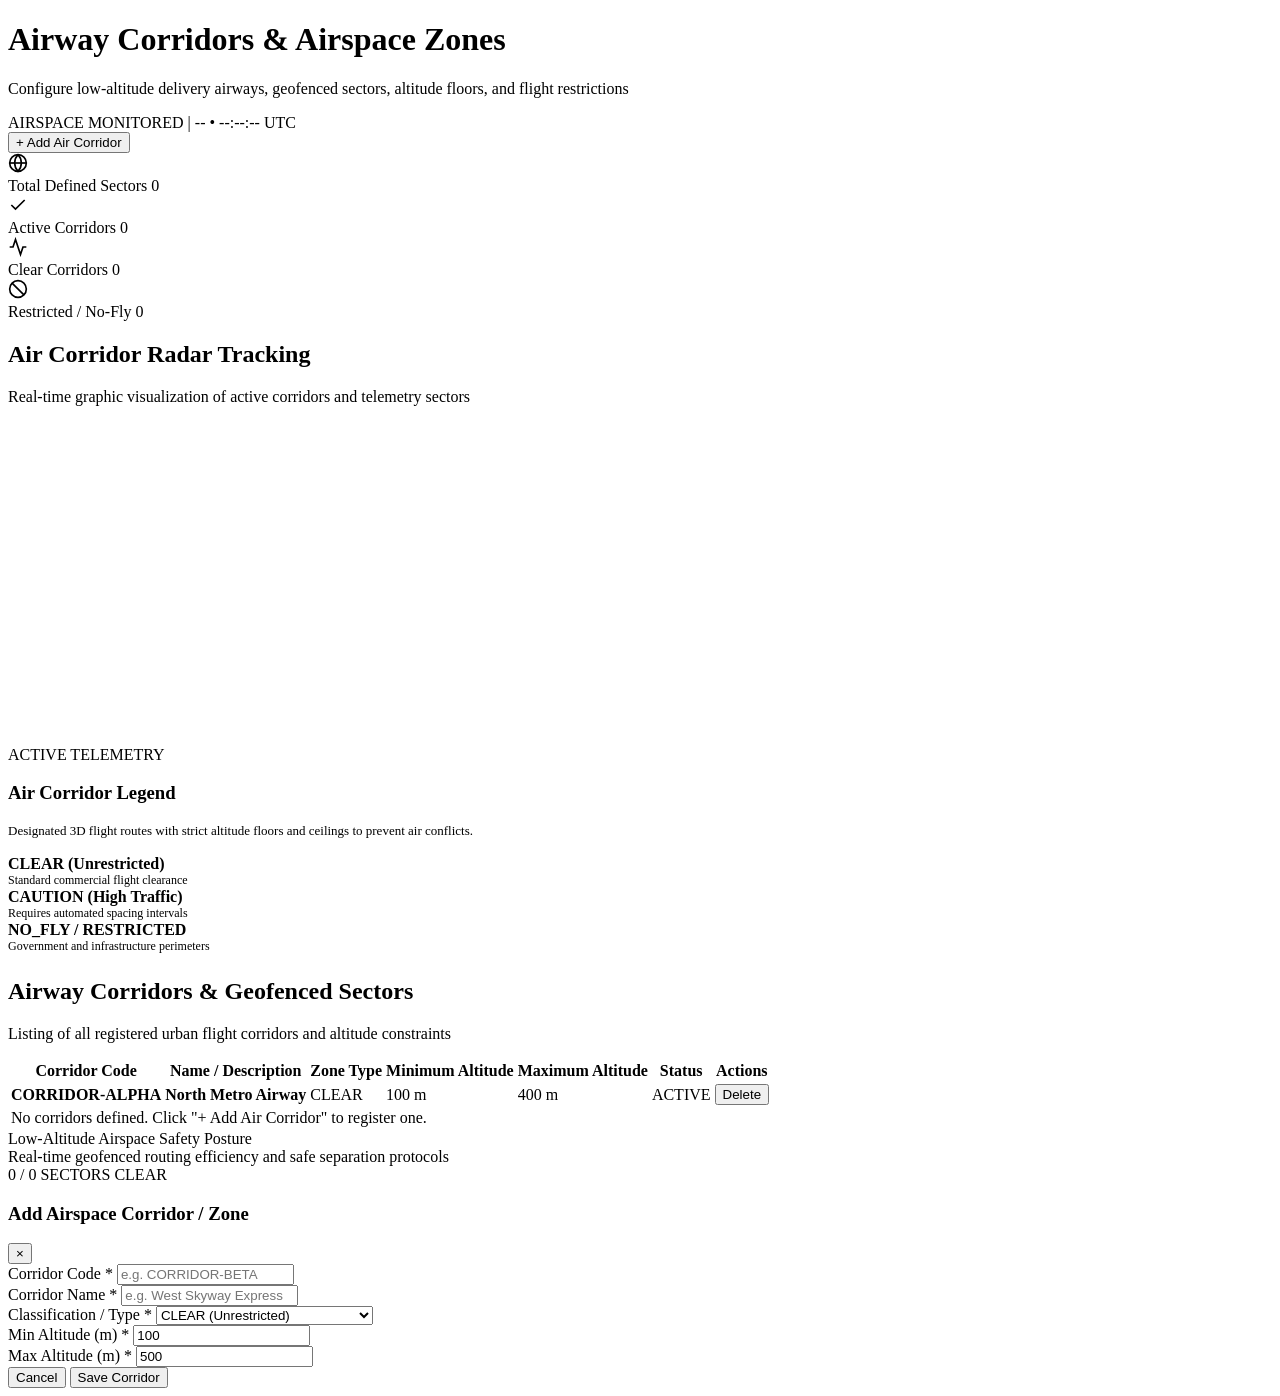
<file: src/main/resources/templates/airspace.html>
<!DOCTYPE html>
<html lang="en" xmlns:th="http://www.thymeleaf.org">
<head th:replace="~{fragments/layout :: head('Airspace Corridors')}"></head>
<body class="app-layout">
    <!-- Fixed Left Sidebar for Navigation -->
    <aside th:replace="~{fragments/layout :: sidebar('airspace')}"></aside>

    <!-- Main Content Area on the Right -->
    <main class="main-content">
        <!-- Top of Main Content Area -->
        <header class="page-topbar">
            <div class="topbar-left">
                <h1 class="page-title">Airway Corridors &amp; Airspace Zones</h1>
                <p class="page-subtitle">Configure low-altitude delivery airways, geofenced sectors, altitude floors, and flight restrictions</p>
            </div>
            <div class="topbar-right">
                <div class="system-context-info">
                    <span class="context-pill"><span class="status-dot"></span> AIRSPACE MONITORED</span>
                    <span class="context-divider">|</span>
                    <span class="context-date" id="live-date">--</span>
                    <span class="context-divider">&bull;</span>
                    <span class="context-clock font-mono" id="live-clock">--:--:-- UTC</span>
                </div>
                <div class="header-actions">
                    <button class="btn btn-primary" onclick="openModal('add-zone-modal')">+ Add Air Corridor</button>
                </div>
            </div>
        </header>

        <!-- Metric Summary Cards -->
        <section class="metrics-row" aria-label="Airspace Metrics">
            <div class="metric-card">
                <div class="metric-icon cyan">
                    <svg width="20" height="20" viewBox="0 0 24 24" fill="none" stroke="currentColor" stroke-width="2"><circle cx="12" cy="12" r="10"/><path d="M12 2a14.5 14.5 0 0 0 0 20 14.5 14.5 0 0 0 0-20"/><path d="M2 12h20"/></svg>
                </div>
                <div class="metric-info">
                    <span class="metric-title">Total Defined Sectors</span>
                    <span class="metric-value font-mono" th:text="${totalZones}">0</span>
                </div>
            </div>

            <div class="metric-card">
                <div class="metric-icon emerald">
                    <svg width="20" height="20" viewBox="0 0 24 24" fill="none" stroke="currentColor" stroke-width="2"><polyline points="20 6 9 17 4 12"/></svg>
                </div>
                <div class="metric-info">
                    <span class="metric-title">Active Corridors</span>
                    <span class="metric-value font-mono" th:text="${activeZonesCount}">0</span>
                </div>
            </div>

            <div class="metric-card">
                <div class="metric-icon blue">
                    <svg width="20" height="20" viewBox="0 0 24 24" fill="none" stroke="currentColor" stroke-width="2"><polyline points="22 12 18 12 15 21 9 3 6 12 2 12"/></svg>
                </div>
                <div class="metric-info">
                    <span class="metric-title">Clear Corridors</span>
                    <span class="metric-value font-mono" th:text="${clearCount}">0</span>
                </div>
            </div>

            <div class="metric-card">
                <div class="metric-icon rose">
                    <svg width="20" height="20" viewBox="0 0 24 24" fill="none" stroke="currentColor" stroke-width="2"><circle cx="12" cy="12" r="10"/><line x1="4.93" y1="4.93" x2="19.07" y2="19.07"/></svg>
                </div>
                <div class="metric-info">
                    <span class="metric-title">Restricted / No-Fly</span>
                    <span class="metric-value font-mono" th:text="${restrictedCount}">0</span>
                </div>
            </div>
        </section>

        <!-- Airspace Split Layout: Radar Visualizer & Legend -->
        <div class="dashboard-grid">
            <section class="panel radar-section">
                <div class="panel-header">
                    <div>
                        <h2>Air Corridor Radar Tracking</h2>
                        <p class="panel-subtitle">Real-time graphic visualization of active corridors and telemetry sectors</p>
                    </div>
                </div>
                <div class="radar-content-grid">
                    <div class="radar-canvas-container">
                        <canvas id="radar-canvas" width="460" height="320" aria-label="Airspace radar canvas"></canvas>
                        <div class="radar-overlay-badge">ACTIVE TELEMETRY</div>
                    </div>
                    <div class="corridors-info-card">
                        <h3>Air Corridor Legend</h3>
                        <p class="text-secondary" style="font-size: 13px; margin-bottom: 16px;">
                            Designated 3D flight routes with strict altitude floors and ceilings to prevent air conflicts.
                        </p>
                        <div class="legend-list">
                            <div class="legend-item">
                                <span class="legend-indicator dot-clear"></span>
                                <div>
                                    <strong>CLEAR (Unrestricted)</strong>
                                    <div class="text-muted" style="font-size: 12px;">Standard commercial flight clearance</div>
                                </div>
                            </div>
                            <div class="legend-item">
                                <span class="legend-indicator dot-caution"></span>
                                <div>
                                    <strong>CAUTION (High Traffic)</strong>
                                    <div class="text-muted" style="font-size: 12px;">Requires automated spacing intervals</div>
                                </div>
                            </div>
                            <div class="legend-item">
                                <span class="legend-indicator dot-danger"></span>
                                <div>
                                    <strong>NO_FLY / RESTRICTED</strong>
                                    <div class="text-muted" style="font-size: 12px;">Government and infrastructure perimeters</div>
                                </div>
                            </div>
                        </div>
                    </div>
                </div>
            </section>
        </div>

        <!-- Air Corridors Table Panel -->
        <section class="panel" style="margin-top: 24px;">
            <div class="panel-header">
                <div>
                    <h2>Airway Corridors &amp; Geofenced Sectors</h2>
                    <p class="panel-subtitle">Listing of all registered urban flight corridors and altitude constraints</p>
                </div>
            </div>
            <div class="table-responsive">
                <table class="data-table">
                    <thead>
                        <tr>
                            <th>Corridor Code</th>
                            <th>Name / Description</th>
                            <th>Zone Type</th>
                            <th class="text-right">Minimum Altitude</th>
                            <th class="text-right">Maximum Altitude</th>
                            <th>Status</th>
                            <th class="text-right">Actions</th>
                        </tr>
                    </thead>
                    <tbody>
                        <tr th:each="zone : ${zones}" th:id="'zone-row-' + ${zone.id}">
                            <td><strong class="code-badge font-mono" th:text="${zone.zoneCode}">CORRIDOR-ALPHA</strong></td>
                            <td><strong th:text="${zone.name}">North Metro Airway</strong></td>
                            <td>
                                <span class="badge" 
                                      th:classappend="${zone.zoneType == 'CLEAR'} ? 'badge-clear' : (${zone.zoneType == 'CAUTION'} ? 'badge-caution' : 'badge-danger')"
                                      th:text="${zone.zoneType}">CLEAR</span>
                            </td>
                            <td class="text-right font-mono text-muted" th:text="${zone.minAltitude} + ' m'">100 m</td>
                            <td class="text-right font-mono text-muted" th:text="${zone.maxAltitude} + ' m'">400 m</td>
                            <td>
                                <span class="badge" 
                                      th:classappend="${zone.isActive} ? 'badge-active' : 'badge-inactive'"
                                      th:text="${zone.isActive ? 'ACTIVE' : 'INACTIVE'}">ACTIVE</span>
                            </td>
                            <td class="text-right">
                                <button class="btn btn-secondary btn-sm" th:onclick="'deleteZone(' + ${zone.id} + ')'" title="Delete corridor">Delete</button>
                            </td>
                        </tr>
                        <tr th:if="${#lists.isEmpty(zones)}">
                            <td colspan="7" class="empty-state">No corridors defined. Click "+ Add Air Corridor" to register one.</td>
                        </tr>
                    </tbody>
                </table>
            </div>

            <!-- Summary Highlight Bar -->
            <div class="summary-highlight-bar">
                <div>
                    <div class="summary-title">Low-Altitude Airspace Safety Posture</div>
                    <div class="summary-subtitle">Real-time geofenced routing efficiency and safe separation protocols</div>
                </div>
                <div class="summary-value font-mono">
                    <span th:text="${clearCount}">0</span> / <span th:text="${totalZones}">0</span> SECTORS CLEAR
                </div>
            </div>
        </section>

        <!-- Footer -->
        <footer th:replace="~{fragments/layout :: footer}"></footer>
    </main>

    <!-- Add Zone Modal -->
    <div class="modal-overlay" id="add-zone-modal">
        <div class="modal-card">
            <div class="modal-header">
                <h3>Add Airspace Corridor / Zone</h3>
                <button class="modal-close" onclick="closeModal('add-zone-modal')">&times;</button>
            </div>
            <form id="add-zone-form" onsubmit="handleAddZone(event)">
                <div class="form-group">
                    <label for="zoneCode">Corridor Code <span class="required">*</span></label>
                    <input type="text" id="zoneCode" required placeholder="e.g. CORRIDOR-BETA" class="form-control">
                </div>
                <div class="form-group">
                    <label for="zoneName">Corridor Name <span class="required">*</span></label>
                    <input type="text" id="zoneName" required placeholder="e.g. West Skyway Express" class="form-control">
                </div>
                <div class="form-group">
                    <label for="zoneType">Classification / Type <span class="required">*</span></label>
                    <select id="zoneType" required class="form-control">
                        <option value="CLEAR">CLEAR (Unrestricted)</option>
                        <option value="CAUTION">CAUTION (High Traffic)</option>
                        <option value="RESTRICTED">RESTRICTED (Permit Required)</option>
                        <option value="NO_FLY">NO_FLY (Prohibited)</option>
                    </select>
                </div>
                <div class="form-row">
                    <div class="form-group">
                        <label for="minAltitude">Min Altitude (m) <span class="required">*</span></label>
                        <input type="number" id="minAltitude" value="100" required class="form-control">
                    </div>
                    <div class="form-group">
                        <label for="maxAltitude">Max Altitude (m) <span class="required">*</span></label>
                        <input type="number" id="maxAltitude" value="500" required class="form-control">
                    </div>
                </div>
                <div class="modal-actions">
                    <button type="button" class="btn btn-secondary" onclick="closeModal('add-zone-modal')">Cancel</button>
                    <button type="submit" class="btn btn-primary">Save Corridor</button>
                </div>
            </form>
        </div>
    </div>

    <!-- Scripts -->
    <div th:replace="~{fragments/layout :: scripts}"></div>
</body>
</html>
</file>
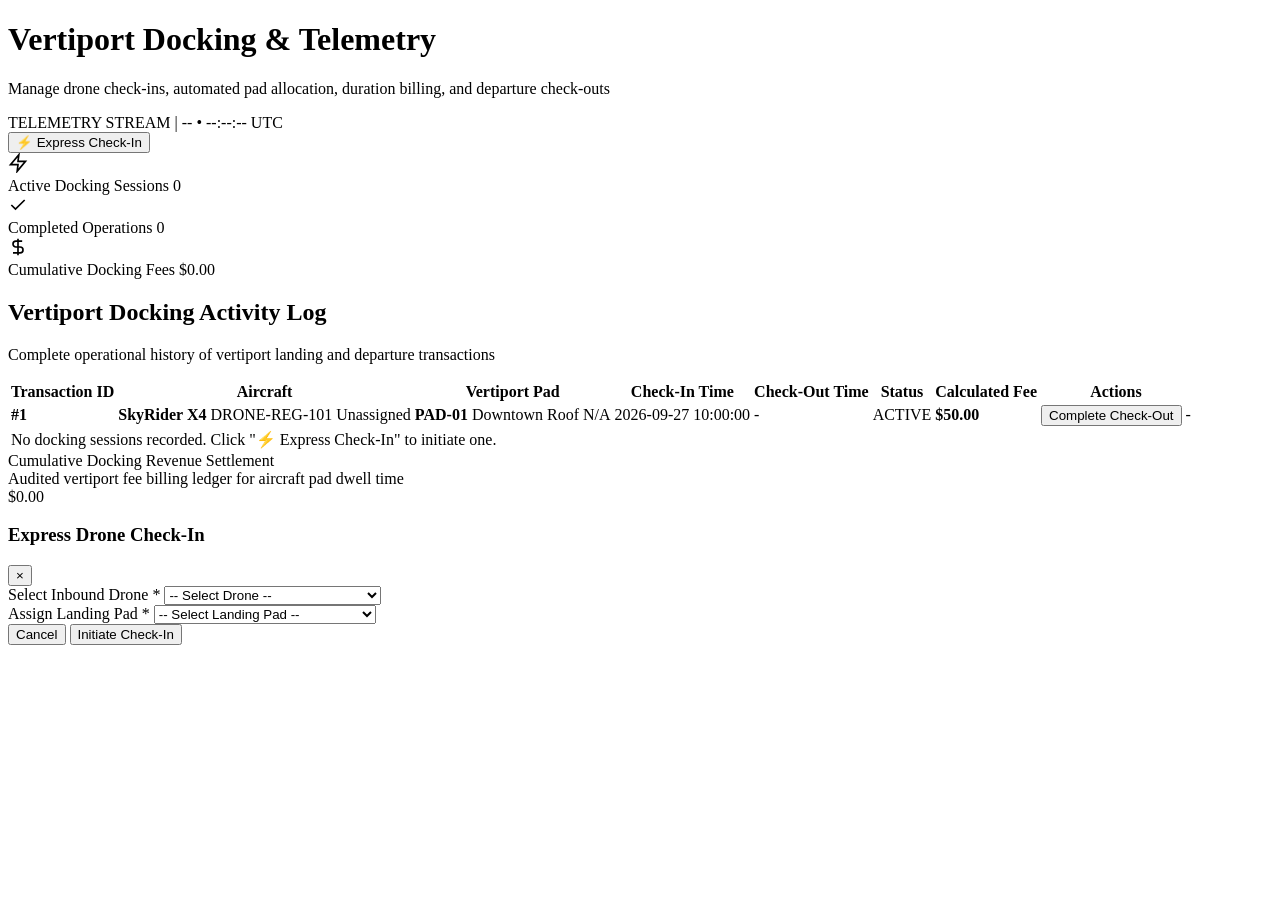
<file: src/main/resources/templates/docking.html>
<!DOCTYPE html>
<html lang="en" xmlns:th="http://www.thymeleaf.org">
<head th:replace="~{fragments/layout :: head('Docking Operations')}"></head>
<body class="app-layout">
    <!-- Fixed Left Sidebar for Navigation -->
    <aside th:replace="~{fragments/layout :: sidebar('docking')}"></aside>

    <!-- Main Content Area on the Right -->
    <main class="main-content">
        <!-- Top of Main Content Area -->
        <header class="page-topbar">
            <div class="topbar-left">
                <h1 class="page-title">Vertiport Docking &amp; Telemetry</h1>
                <p class="page-subtitle">Manage drone check-ins, automated pad allocation, duration billing, and departure check-outs</p>
            </div>
            <div class="topbar-right">
                <div class="system-context-info">
                    <span class="context-pill"><span class="status-dot"></span> TELEMETRY STREAM</span>
                    <span class="context-divider">|</span>
                    <span class="context-date" id="live-date">--</span>
                    <span class="context-divider">&bull;</span>
                    <span class="context-clock font-mono" id="live-clock">--:--:-- UTC</span>
                </div>
                <div class="header-actions">
                    <button class="btn btn-primary" onclick="openModal('checkin-modal')">⚡ Express Check-In</button>
                </div>
            </div>
        </header>

        <!-- Metric Summary Cards -->
        <section class="metrics-row" aria-label="Docking Metrics">
            <div class="metric-card">
                <div class="metric-icon blue">
                    <svg width="20" height="20" viewBox="0 0 24 24" fill="none" stroke="currentColor" stroke-width="2"><polygon points="13 2 3 14 12 14 11 22 21 10 12 10 13 2"/></svg>
                </div>
                <div class="metric-info">
                    <span class="metric-title">Active Docking Sessions</span>
                    <span class="metric-value font-mono" th:text="${activeCount}">0</span>
                </div>
            </div>

            <div class="metric-card">
                <div class="metric-icon emerald">
                    <svg width="20" height="20" viewBox="0 0 24 24" fill="none" stroke="currentColor" stroke-width="2"><polyline points="20 6 9 17 4 12"/></svg>
                </div>
                <div class="metric-info">
                    <span class="metric-title">Completed Operations</span>
                    <span class="metric-value font-mono" th:text="${completedCount}">0</span>
                </div>
            </div>

            <div class="metric-card">
                <div class="metric-icon green">
                    <svg width="20" height="20" viewBox="0 0 24 24" fill="none" stroke="currentColor" stroke-width="2"><path d="M12 2v20M17 5H9.5a3.5 3.5 0 0 0 0 7h5a3.5 3.5 0 0 1 0 7H6"/></svg>
                </div>
                <div class="metric-info">
                    <span class="metric-title">Cumulative Docking Fees</span>
                    <span class="metric-value font-mono" th:text="'$' + ${#numbers.formatDecimal(totalFees, 1, 'COMMA', 2, 'POINT')}">$0.00</span>
                </div>
            </div>
        </section>

        <!-- Docking Transactions Table Panel -->
        <section class="panel">
            <div class="panel-header">
                <div>
                    <h2>Vertiport Docking Activity Log</h2>
                    <p class="panel-subtitle">Complete operational history of vertiport landing and departure transactions</p>
                </div>
            </div>
            <div class="table-responsive">
                <table class="data-table">
                    <thead>
                        <tr>
                            <th>Transaction ID</th>
                            <th>Aircraft</th>
                            <th>Vertiport Pad</th>
                            <th>Check-In Time</th>
                            <th>Check-Out Time</th>
                            <th>Status</th>
                            <th class="text-right">Calculated Fee</th>
                            <th class="text-right">Actions</th>
                        </tr>
                    </thead>
                    <tbody>
                        <tr th:each="tx : ${dockingTransactions}" th:id="'docking-row-' + ${tx.id}">
                            <td><strong class="code-badge font-mono" th:text="'#' + ${tx.id}">#1</strong></td>
                            <td>
                                <span th:if="${tx.drone != null}">
                                    <strong th:text="${tx.drone.model}">SkyRider X4</strong>
                                    <span class="sub-text block font-mono" th:text="${tx.drone.registrationNumber}">DRONE-REG-101</span>
                                </span>
                                <span th:unless="${tx.drone != null}" class="text-muted">Unassigned</span>
                            </td>
                            <td>
                                <span th:if="${tx.landingPad != null}">
                                    <strong th:text="${tx.landingPad.padCode}">PAD-01</strong>
                                    <span class="sub-text block text-muted" th:text="${tx.landingPad.locationName}">Downtown Roof</span>
                                </span>
                                <span th:unless="${tx.landingPad != null}" class="text-muted">N/A</span>
                            </td>
                            <td class="font-mono text-muted" th:text="${tx.startTime != null} ? ${#temporals.format(tx.startTime, 'yyyy-MM-dd HH:mm:ss')} : 'N/A'">2026-09-27 10:00:00</td>
                            <td class="font-mono text-muted" th:text="${tx.endTime != null} ? ${#temporals.format(tx.endTime, 'yyyy-MM-dd HH:mm:ss')} : '-'">-</td>
                            <td>
                                <span class="badge" 
                                      th:classappend="${tx.status == 'ACTIVE'} ? 'badge-active' : 'badge-completed'"
                                      th:text="${tx.status}">ACTIVE</span>
                            </td>
                            <td class="text-right font-mono"><strong class="fee-text" th:text="'$' + ${#numbers.formatDecimal(tx.feeAmount != null ? tx.feeAmount : 0, 1, 'COMMA', 2, 'POINT')}">$50.00</strong></td>
                            <td class="text-right">
                                <button th:if="${tx.status == 'ACTIVE'}" 
                                        class="btn btn-primary btn-sm" 
                                        th:onclick="'checkOutTransaction(' + ${tx.id} + ')'">Complete Check-Out</button>
                                <span th:unless="${tx.status == 'ACTIVE'}" class="text-muted font-mono">-</span>
                            </td>
                        </tr>
                        <tr th:if="${#lists.isEmpty(dockingTransactions)}">
                            <td colspan="8" class="empty-state">No docking sessions recorded. Click "⚡ Express Check-In" to initiate one.</td>
                        </tr>
                    </tbody>
                </table>
            </div>

            <!-- Summary Highlight Bar -->
            <div class="summary-highlight-bar">
                <div>
                    <div class="summary-title">Cumulative Docking Revenue Settlement</div>
                    <div class="summary-subtitle">Audited vertiport fee billing ledger for aircraft pad dwell time</div>
                </div>
                <div class="summary-value font-mono" th:text="'$' + ${#numbers.formatDecimal(totalFees, 1, 'COMMA', 2, 'POINT')}">$0.00</div>
            </div>
        </section>

        <!-- Footer -->
        <footer th:replace="~{fragments/layout :: footer}"></footer>
    </main>

    <!-- Express Check-In Modal -->
    <div class="modal-overlay" id="checkin-modal">
        <div class="modal-card">
            <div class="modal-header">
                <h3>Express Drone Check-In</h3>
                <button class="modal-close" onclick="closeModal('checkin-modal')">&times;</button>
            </div>
            <form id="checkin-form" onsubmit="handleCheckIn(event)">
                <div class="form-group">
                    <label for="checkin-drone">Select Inbound Drone <span class="required">*</span></label>
                    <select id="checkin-drone" required class="form-control">
                        <option value="">-- Select Drone --</option>
                        <option th:each="d : ${drones}" th:value="${d.id}" th:text="${d.registrationNumber} + ' - ' + ${d.model} + ' (' + ${d.status} + ')'">DRONE-REG-101 - SkyRider X4</option>
                    </select>
                </div>
                <div class="form-group">
                    <label for="checkin-pad">Assign Landing Pad <span class="required">*</span></label>
                    <select id="checkin-pad" required class="form-control">
                        <option value="">-- Select Landing Pad --</option>
                        <option th:each="p : ${landingPads}" th:value="${p.id}" th:text="${p.padCode} + ' - ' + ${p.locationName} + ' (' + ${p.status} + ')'">PAD-NORTH-01 - Downtown Hub</option>
                    </select>
                </div>
                <div class="modal-actions">
                    <button type="button" class="btn btn-secondary" onclick="closeModal('checkin-modal')">Cancel</button>
                    <button type="submit" class="btn btn-primary">Initiate Check-In</button>
                </div>
            </form>
        </div>
    </div>

    <!-- Scripts -->
    <div th:replace="~{fragments/layout :: scripts}"></div>
</body>
</html>
</file>
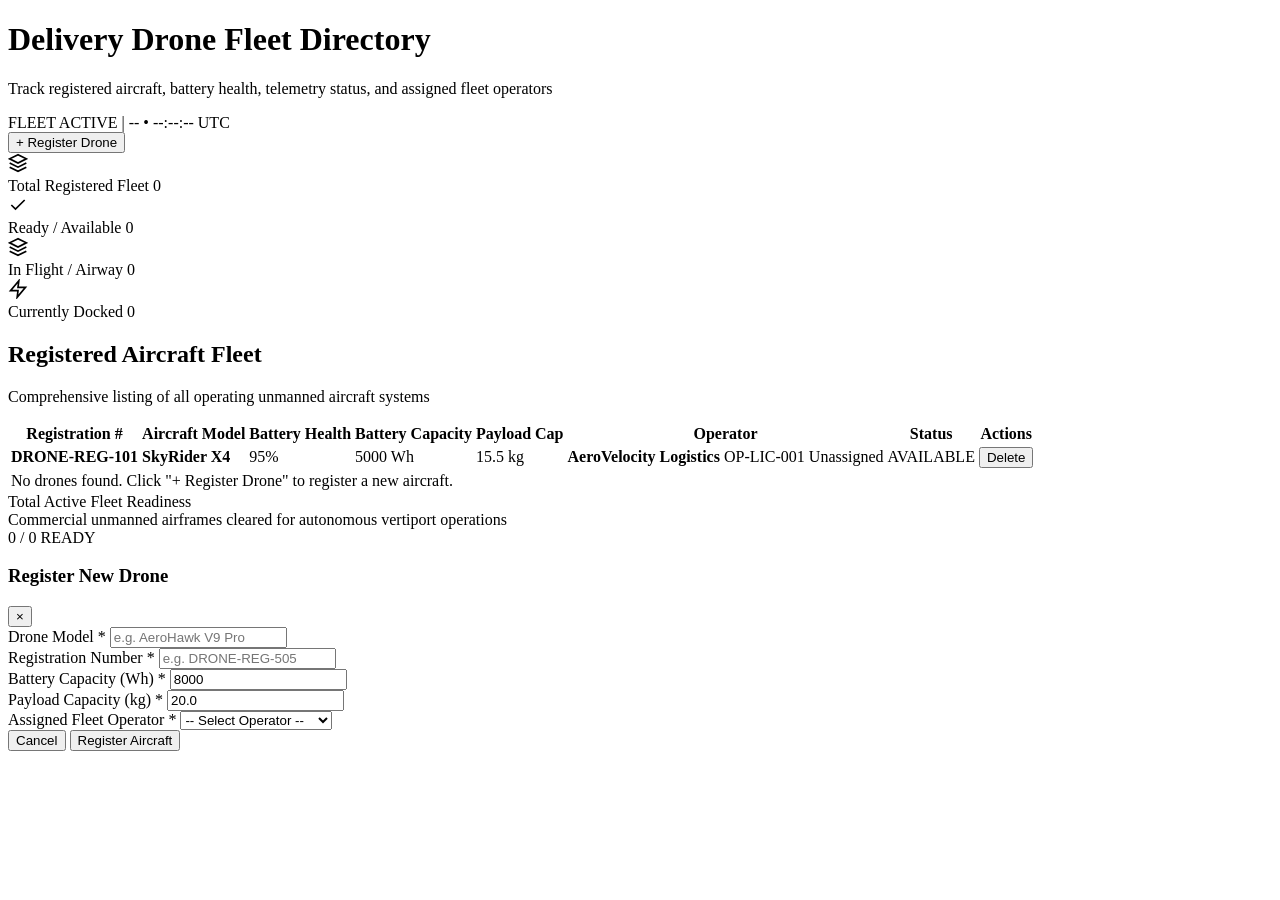
<file: src/main/resources/templates/drones.html>
<!DOCTYPE html>
<html lang="en" xmlns:th="http://www.thymeleaf.org">
<head th:replace="~{fragments/layout :: head('Fleet Aircraft Directory')}"></head>
<body class="app-layout">
    <!-- Fixed Left Sidebar for Navigation -->
    <aside th:replace="~{fragments/layout :: sidebar('drones')}"></aside>

    <!-- Main Content Area on the Right -->
    <main class="main-content">
        <!-- Top of Main Content Area -->
        <header class="page-topbar">
            <div class="topbar-left">
                <h1 class="page-title">Delivery Drone Fleet Directory</h1>
                <p class="page-subtitle">Track registered aircraft, battery health, telemetry status, and assigned fleet operators</p>
            </div>
            <div class="topbar-right">
                <div class="system-context-info">
                    <span class="context-pill"><span class="status-dot"></span> FLEET ACTIVE</span>
                    <span class="context-divider">|</span>
                    <span class="context-date" id="live-date">--</span>
                    <span class="context-divider">&bull;</span>
                    <span class="context-clock font-mono" id="live-clock">--:--:-- UTC</span>
                </div>
                <div class="header-actions">
                    <button class="btn btn-primary" onclick="openModal('add-drone-modal')">+ Register Drone</button>
                </div>
            </div>
        </header>

        <!-- Metric Summary Cards -->
        <section class="metrics-row" aria-label="Fleet Metrics">
            <div class="metric-card">
                <div class="metric-icon cyan">
                    <svg width="20" height="20" viewBox="0 0 24 24" fill="none" stroke="currentColor" stroke-width="2"><path d="M12 2L2 7l10 5 10-5-10-5zM2 17l10 5 10-5M2 12l10 5 10-5"/></svg>
                </div>
                <div class="metric-info">
                    <span class="metric-title">Total Registered Fleet</span>
                    <span class="metric-value font-mono" th:text="${totalDrones}">0</span>
                </div>
            </div>

            <div class="metric-card">
                <div class="metric-icon emerald">
                    <svg width="20" height="20" viewBox="0 0 24 24" fill="none" stroke="currentColor" stroke-width="2"><polyline points="20 6 9 17 4 12"/></svg>
                </div>
                <div class="metric-info">
                    <span class="metric-title">Ready / Available</span>
                    <span class="metric-value font-mono" th:text="${availableCount}">0</span>
                </div>
            </div>

            <div class="metric-card">
                <div class="metric-icon amber">
                    <svg width="20" height="20" viewBox="0 0 24 24" fill="none" stroke="currentColor" stroke-width="2"><polygon points="12 2 2 7 12 12 22 7 12 2"/><polyline points="2 17 12 22 22 17"/><polyline points="2 12 12 17 22 12"/></svg>
                </div>
                <div class="metric-info">
                    <span class="metric-title">In Flight / Airway</span>
                    <span class="metric-value font-mono" th:text="${inFlightCount}">0</span>
                </div>
            </div>

            <div class="metric-card">
                <div class="metric-icon blue">
                    <svg width="20" height="20" viewBox="0 0 24 24" fill="none" stroke="currentColor" stroke-width="2"><polygon points="13 2 3 14 12 14 11 22 21 10 12 10 13 2"/></svg>
                </div>
                <div class="metric-info">
                    <span class="metric-title">Currently Docked</span>
                    <span class="metric-value font-mono" th:text="${dockedCount}">0</span>
                </div>
            </div>
        </section>

        <!-- Fleet Table Panel -->
        <section class="panel">
            <div class="panel-header">
                <div>
                    <h2>Registered Aircraft Fleet</h2>
                    <p class="panel-subtitle">Comprehensive listing of all operating unmanned aircraft systems</p>
                </div>
            </div>
            <div class="table-responsive">
                <table class="data-table">
                    <thead>
                        <tr>
                            <th>Registration #</th>
                            <th>Aircraft Model</th>
                            <th>Battery Health</th>
                            <th class="text-right">Battery Capacity</th>
                            <th class="text-right">Payload Cap</th>
                            <th>Operator</th>
                            <th>Status</th>
                            <th class="text-right">Actions</th>
                        </tr>
                    </thead>
                    <tbody>
                        <tr th:each="drone : ${drones}" th:id="'drone-row-' + ${drone.id}">
                            <td><strong class="code-badge font-mono" th:text="${drone.registrationNumber}">DRONE-REG-101</strong></td>
                            <td><strong th:text="${drone.model}">SkyRider X4</strong></td>
                            <td>
                                <div class="battery-indicator">
                                    <div class="battery-bar-container">
                                        <div class="battery-bar-fill" 
                                             th:style="'width: ' + ${drone.currentBatteryLevel != null ? drone.currentBatteryLevel : 100} + '%;'"
                                             th:classappend="${drone.currentBatteryLevel != null && drone.currentBatteryLevel < 30} ? 'battery-low' : (${drone.currentBatteryLevel != null && drone.currentBatteryLevel < 60} ? 'battery-med' : 'battery-high')">
                                        </div>
                                    </div>
                                    <span class="battery-text font-mono" th:text="${drone.currentBatteryLevel != null ? drone.currentBatteryLevel + '%' : '100%'}">95%</span>
                                </div>
                            </td>
                            <td class="text-right font-mono text-muted" th:text="${drone.batteryCapacity != null ? drone.batteryCapacity + ' Wh' : 'N/A'}">5000 Wh</td>
                            <td class="text-right font-mono"><span class="capacity-tag" th:text="${drone.payloadCapacity} + ' kg'">15.5 kg</span></td>
                            <td>
                                <span th:if="${drone.operator != null}">
                                    <strong th:text="${drone.operator.name}">AeroVelocity Logistics</strong>
                                    <span class="sub-text block font-mono" th:text="${drone.operator.licenseNumber}">OP-LIC-001</span>
                                </span>
                                <span th:unless="${drone.operator != null}" class="text-muted">Unassigned</span>
                            </td>
                            <td>
                                <span class="badge" 
                                      th:classappend="${drone.status == 'AVAILABLE'} ? 'badge-available' : (${drone.status == 'IN_FLIGHT'} ? 'badge-in_flight' : (${drone.status == 'DOCKED'} ? 'badge-docked' : 'badge-maintenance'))"
                                      th:text="${drone.status}">AVAILABLE</span>
                            </td>
                            <td class="text-right">
                                <button class="btn btn-secondary btn-sm" th:onclick="'deleteDrone(' + ${drone.id} + ')'" title="Delete drone">Delete</button>
                            </td>
                        </tr>
                        <tr th:if="${#lists.isEmpty(drones)}">
                            <td colspan="8" class="empty-state">No drones found. Click "+ Register Drone" to register a new aircraft.</td>
                        </tr>
                    </tbody>
                </table>
            </div>

            <!-- Summary Highlight Bar -->
            <div class="summary-highlight-bar">
                <div>
                    <div class="summary-title">Total Active Fleet Readiness</div>
                    <div class="summary-subtitle">Commercial unmanned airframes cleared for autonomous vertiport operations</div>
                </div>
                <div class="summary-value font-mono">
                    <span th:text="${availableCount}">0</span> / <span th:text="${totalDrones}">0</span> READY
                </div>
            </div>
        </section>

        <!-- Footer -->
        <footer th:replace="~{fragments/layout :: footer}"></footer>
    </main>

    <!-- Register Drone Modal -->
    <div class="modal-overlay" id="add-drone-modal">
        <div class="modal-card">
            <div class="modal-header">
                <h3>Register New Drone</h3>
                <button class="modal-close" onclick="closeModal('add-drone-modal')">&times;</button>
            </div>
            <form id="add-drone-form" onsubmit="handleAddDrone(event)">
                <div class="form-group">
                    <label for="droneModel">Drone Model <span class="required">*</span></label>
                    <input type="text" id="droneModel" required placeholder="e.g. AeroHawk V9 Pro" class="form-control">
                </div>
                <div class="form-group">
                    <label for="regNumber">Registration Number <span class="required">*</span></label>
                    <input type="text" id="regNumber" required placeholder="e.g. DRONE-REG-505" class="form-control">
                </div>
                <div class="form-row">
                    <div class="form-group">
                        <label for="batteryCapacity">Battery Capacity (Wh) <span class="required">*</span></label>
                        <input type="number" id="batteryCapacity" value="8000" required class="form-control">
                    </div>
                    <div class="form-group">
                        <label for="payloadCapacity">Payload Capacity (kg) <span class="required">*</span></label>
                        <input type="number" step="0.1" id="payloadCapacity" value="20.0" required class="form-control">
                    </div>
                </div>
                <div class="form-group">
                    <label for="operatorId">Assigned Fleet Operator <span class="required">*</span></label>
                    <select id="operatorId" required class="form-control">
                        <option value="">-- Select Operator --</option>
                        <option th:each="op : ${operators}" th:value="${op.id}" th:text="${op.name} + ' (' + ${op.licenseNumber} + ')'">AeroVelocity Logistics</option>
                    </select>
                </div>
                <div class="modal-actions">
                    <button type="button" class="btn btn-secondary" onclick="closeModal('add-drone-modal')">Cancel</button>
                    <button type="submit" class="btn btn-primary">Register Aircraft</button>
                </div>
            </form>
        </div>
    </div>

    <!-- Scripts -->
    <div th:replace="~{fragments/layout :: scripts}"></div>
</body>
</html>
</file>
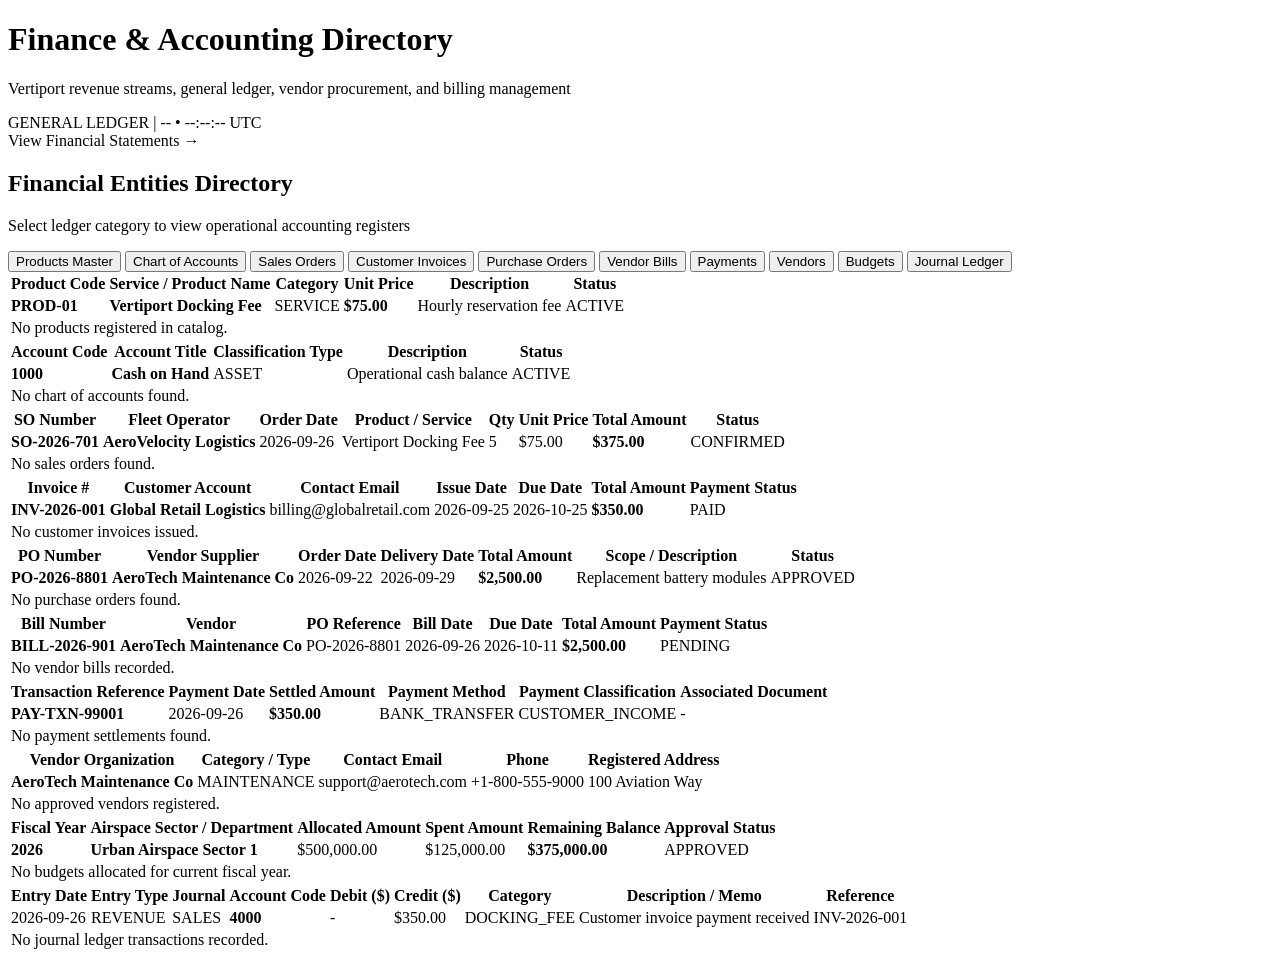
<file: src/main/resources/templates/finance.html>
<!DOCTYPE html>
<html lang="en" xmlns:th="http://www.thymeleaf.org">
<head th:replace="~{fragments/layout :: head('Finance & Accounting Directory')}"></head>
<body class="app-layout">
    <!-- Fixed Left Sidebar for Navigation -->
    <aside th:replace="~{fragments/layout :: sidebar('finance')}"></aside>

    <!-- Main Content Area on the Right -->
    <main class="main-content">
        <!-- Top of Main Content Area -->
        <header class="page-topbar">
            <div class="topbar-left">
                <h1 class="page-title">Finance &amp; Accounting Directory</h1>
                <p class="page-subtitle">Vertiport revenue streams, general ledger, vendor procurement, and billing management</p>
            </div>
            <div class="topbar-right">
                <div class="system-context-info">
                    <span class="context-pill"><span class="status-dot"></span> GENERAL LEDGER</span>
                    <span class="context-divider">|</span>
                    <span class="context-date" id="live-date">--</span>
                    <span class="context-divider">&bull;</span>
                    <span class="context-clock font-mono" id="live-clock">--:--:-- UTC</span>
                </div>
                <div class="header-actions">
                    <a th:href="@{/reports}" class="btn btn-primary">View Financial Statements &rarr;</a>
                </div>
            </div>
        </header>

        <!-- Finance Main Container -->
        <section class="panel">
            <div class="panel-header">
                <div>
                    <h2>Financial Entities Directory</h2>
                    <p class="panel-subtitle">Select ledger category to view operational accounting registers</p>
                </div>
            </div>

            <!-- Underline-Style Tabs -->
            <div class="sub-tabs" role="tablist">
                <button class="sub-tab-btn" th:classappend="${currentTab == 'products' or currentTab == null} ? 'active' : ''" onclick="switchFinanceSubTab('fin-products')">Products Master</button>
                <button class="sub-tab-btn" th:classappend="${currentTab == 'accounts'} ? 'active' : ''" onclick="switchFinanceSubTab('fin-accounts')">Chart of Accounts</button>
                <button class="sub-tab-btn" th:classappend="${currentTab == 'sales-orders'} ? 'active' : ''" onclick="switchFinanceSubTab('fin-sales-orders')">Sales Orders</button>
                <button class="sub-tab-btn" th:classappend="${currentTab == 'invoices'} ? 'active' : ''" onclick="switchFinanceSubTab('fin-invoices')">Customer Invoices</button>
                <button class="sub-tab-btn" th:classappend="${currentTab == 'purchase-orders'} ? 'active' : ''" onclick="switchFinanceSubTab('fin-purchase-orders')">Purchase Orders</button>
                <button class="sub-tab-btn" th:classappend="${currentTab == 'bills'} ? 'active' : ''" onclick="switchFinanceSubTab('fin-bills')">Vendor Bills</button>
                <button class="sub-tab-btn" th:classappend="${currentTab == 'payments'} ? 'active' : ''" onclick="switchFinanceSubTab('fin-payments')">Payments</button>
                <button class="sub-tab-btn" th:classappend="${currentTab == 'vendors'} ? 'active' : ''" onclick="switchFinanceSubTab('fin-vendors')">Vendors</button>
                <button class="sub-tab-btn" th:classappend="${currentTab == 'budgets'} ? 'active' : ''" onclick="switchFinanceSubTab('fin-budgets')">Budgets</button>
                <button class="sub-tab-btn" th:classappend="${currentTab == 'ledger'} ? 'active' : ''" onclick="switchFinanceSubTab('fin-ledger')">Journal Ledger</button>
            </div>

            <!-- 1. Products Master -->
            <div class="sub-tab-content" th:classappend="${currentTab == 'products' or currentTab == null} ? 'active' : ''" id="fin-products">
                <div class="table-responsive">
                    <table class="data-table">
                        <thead>
                            <tr>
                                <th>Product Code</th>
                                <th>Service / Product Name</th>
                                <th>Category</th>
                                <th class="text-right">Unit Price</th>
                                <th>Description</th>
                                <th>Status</th>
                            </tr>
                        </thead>
                        <tbody>
                            <tr th:each="prod : ${products}">
                                <td><strong class="code-badge font-mono" th:text="${prod.code}">PROD-01</strong></td>
                                <td><strong th:text="${prod.name}">Vertiport Docking Fee</strong></td>
                                <td><span class="badge badge-info" th:text="${prod.category}">SERVICE</span></td>
                                <td class="text-right font-mono"><strong class="text-emerald" th:text="'$' + ${#numbers.formatDecimal(prod.unitPrice, 1, 'COMMA', 2, 'POINT')}">$75.00</strong></td>
                                <td class="text-secondary" th:text="${prod.description}">Hourly reservation fee</td>
                                <td>
                                    <span class="badge" th:classappend="${prod.active} ? 'badge-active' : 'badge-inactive'" th:text="${prod.active ? 'ACTIVE' : 'INACTIVE'}">ACTIVE</span>
                                </td>
                            </tr>
                            <tr th:if="${#lists.isEmpty(products)}">
                                <td colspan="6" class="empty-state">No products registered in catalog.</td>
                            </tr>
                        </tbody>
                    </table>
                </div>
            </div>

            <!-- 2. Chart of Accounts -->
            <div class="sub-tab-content" th:classappend="${currentTab == 'accounts'} ? 'active' : ''" id="fin-accounts">
                <div class="table-responsive">
                    <table class="data-table">
                        <thead>
                            <tr>
                                <th>Account Code</th>
                                <th>Account Title</th>
                                <th>Classification Type</th>
                                <th>Description</th>
                                <th>Status</th>
                            </tr>
                        </thead>
                        <tbody>
                            <tr th:each="acc : ${accounts}">
                                <td><strong class="code-badge font-mono" th:text="${acc.accountCode}">1000</strong></td>
                                <td><strong th:text="${acc.accountName}">Cash on Hand</strong></td>
                                <td>
                                    <span class="badge" 
                                          th:classappend="${acc.accountType == 'ASSET'} ? 'badge-clear' : (${acc.accountType == 'INCOME'} ? 'badge-available' : (${acc.accountType == 'EXPENSE'} ? 'badge-danger' : 'badge-caution'))"
                                          th:text="${acc.accountType}">ASSET</span>
                                </td>
                                <td class="text-secondary" th:text="${acc.description}">Operational cash balance</td>
                                <td>
                                    <span class="badge" th:classappend="${acc.active} ? 'badge-active' : 'badge-inactive'" th:text="${acc.active ? 'ACTIVE' : 'INACTIVE'}">ACTIVE</span>
                                </td>
                            </tr>
                            <tr th:if="${#lists.isEmpty(accounts)}">
                                <td colspan="5" class="empty-state">No chart of accounts found.</td>
                            </tr>
                        </tbody>
                    </table>
                </div>
            </div>

            <!-- 3. Sales Orders -->
            <div class="sub-tab-content" th:classappend="${currentTab == 'sales-orders'} ? 'active' : ''" id="fin-sales-orders">
                <div class="table-responsive">
                    <table class="data-table">
                        <thead>
                            <tr>
                                <th>SO Number</th>
                                <th>Fleet Operator</th>
                                <th>Order Date</th>
                                <th>Product / Service</th>
                                <th class="text-right">Qty</th>
                                <th class="text-right">Unit Price</th>
                                <th class="text-right">Total Amount</th>
                                <th>Status</th>
                            </tr>
                        </thead>
                        <tbody>
                            <tr th:each="so : ${salesOrders}">
                                <td><strong class="code-badge font-mono" th:text="${so.orderNumber}">SO-2026-701</strong></td>
                                <td><strong th:text="${so.operator != null ? so.operator.name : 'N/A'}">AeroVelocity Logistics</strong></td>
                                <td class="font-mono text-muted" th:text="${so.orderDate != null ? #temporals.format(so.orderDate, 'yyyy-MM-dd') : 'N/A'}">2026-09-26</td>
                                <td th:text="${so.product != null ? so.product.name : 'N/A'}">Vertiport Docking Fee</td>
                                <td class="text-right font-mono" th:text="${so.quantity}">5</td>
                                <td class="text-right font-mono" th:text="'$' + ${#numbers.formatDecimal(so.unitPrice != null ? so.unitPrice : 0, 1, 'COMMA', 2, 'POINT')}">$75.00</td>
                                <td class="text-right font-mono"><strong class="text-emerald" th:text="'$' + ${#numbers.formatDecimal(so.totalAmount != null ? so.totalAmount : 0, 1, 'COMMA', 2, 'POINT')}">$375.00</strong></td>
                                <td>
                                    <span class="badge" 
                                          th:classappend="${so.status == 'CONFIRMED' or so.status == 'COMPLETED'} ? 'badge-active' : 'badge-caution'"
                                          th:text="${so.status}">CONFIRMED</span>
                                </td>
                            </tr>
                            <tr th:if="${#lists.isEmpty(salesOrders)}">
                                <td colspan="8" class="empty-state">No sales orders found.</td>
                            </tr>
                        </tbody>
                    </table>
                </div>
            </div>

            <!-- 4. Customer Invoices -->
            <div class="sub-tab-content" th:classappend="${currentTab == 'invoices'} ? 'active' : ''" id="fin-invoices">
                <div class="table-responsive">
                    <table class="data-table">
                        <thead>
                            <tr>
                                <th>Invoice #</th>
                                <th>Customer Account</th>
                                <th>Contact Email</th>
                                <th>Issue Date</th>
                                <th>Due Date</th>
                                <th class="text-right">Total Amount</th>
                                <th>Payment Status</th>
                            </tr>
                        </thead>
                        <tbody>
                            <tr th:each="inv : ${invoices}">
                                <td><strong class="code-badge font-mono" th:text="${inv.invoiceNumber}">INV-2026-001</strong></td>
                                <td><strong th:text="${inv.customerName}">Global Retail Logistics</strong></td>
                                <td class="font-mono text-secondary" th:text="${inv.customerEmail}">billing@globalretail.com</td>
                                <td class="font-mono text-muted" th:text="${inv.issueDate != null ? #temporals.format(inv.issueDate, 'yyyy-MM-dd') : 'N/A'}">2026-09-25</td>
                                <td class="font-mono text-muted" th:text="${inv.dueDate != null ? #temporals.format(inv.dueDate, 'yyyy-MM-dd') : 'N/A'}">2026-10-25</td>
                                <td class="text-right font-mono"><strong class="text-emerald" th:text="'$' + ${#numbers.formatDecimal(inv.totalAmount != null ? inv.totalAmount : 0, 1, 'COMMA', 2, 'POINT')}">$350.00</strong></td>
                                <td>
                                    <span class="badge" 
                                          th:classappend="${inv.status == 'PAID'} ? 'badge-active' : (${inv.status == 'OVERDUE'} ? 'badge-danger' : 'badge-caution')"
                                          th:text="${inv.status}">PAID</span>
                                </td>
                            </tr>
                            <tr th:if="${#lists.isEmpty(invoices)}">
                                <td colspan="7" class="empty-state">No customer invoices issued.</td>
                            </tr>
                        </tbody>
                    </table>
                </div>
            </div>

            <!-- 5. Purchase Orders -->
            <div class="sub-tab-content" th:classappend="${currentTab == 'purchase-orders'} ? 'active' : ''" id="fin-purchase-orders">
                <div class="table-responsive">
                    <table class="data-table">
                        <thead>
                            <tr>
                                <th>PO Number</th>
                                <th>Vendor Supplier</th>
                                <th>Order Date</th>
                                <th>Delivery Date</th>
                                <th class="text-right">Total Amount</th>
                                <th>Scope / Description</th>
                                <th>Status</th>
                            </tr>
                        </thead>
                        <tbody>
                            <tr th:each="po : ${purchaseOrders}">
                                <td><strong class="code-badge font-mono" th:text="${po.poNumber}">PO-2026-8801</strong></td>
                                <td><strong th:text="${po.vendor != null ? po.vendor.name : 'N/A'}">AeroTech Maintenance Co</strong></td>
                                <td class="font-mono text-muted" th:text="${po.orderDate != null ? #temporals.format(po.orderDate, 'yyyy-MM-dd') : 'N/A'}">2026-09-22</td>
                                <td class="font-mono text-muted" th:text="${po.expectedDeliveryDate != null ? #temporals.format(po.expectedDeliveryDate, 'yyyy-MM-dd') : 'N/A'}">2026-09-29</td>
                                <td class="text-right font-mono"><strong th:text="'$' + ${#numbers.formatDecimal(po.totalAmount != null ? po.totalAmount : 0, 1, 'COMMA', 2, 'POINT')}">$2,500.00</strong></td>
                                <td class="text-secondary" th:text="${po.description}">Replacement battery modules</td>
                                <td>
                                    <span class="badge" 
                                          th:classappend="${po.status == 'APPROVED'} ? 'badge-active' : (${po.status == 'CANCELLED'} ? 'badge-danger' : 'badge-caution')"
                                          th:text="${po.status}">APPROVED</span>
                                </td>
                            </tr>
                            <tr th:if="${#lists.isEmpty(purchaseOrders)}">
                                <td colspan="7" class="empty-state">No purchase orders found.</td>
                            </tr>
                        </tbody>
                    </table>
                </div>
            </div>

            <!-- 6. Vendor Bills -->
            <div class="sub-tab-content" th:classappend="${currentTab == 'bills'} ? 'active' : ''" id="fin-bills">
                <div class="table-responsive">
                    <table class="data-table">
                        <thead>
                            <tr>
                                <th>Bill Number</th>
                                <th>Vendor</th>
                                <th>PO Reference</th>
                                <th>Bill Date</th>
                                <th>Due Date</th>
                                <th class="text-right">Total Amount</th>
                                <th>Payment Status</th>
                            </tr>
                        </thead>
                        <tbody>
                            <tr th:each="bill : ${vendorBills}">
                                <td><strong class="code-badge font-mono" th:text="${bill.billNumber}">BILL-2026-901</strong></td>
                                <td><strong th:text="${bill.vendor != null ? bill.vendor.name : 'N/A'}">AeroTech Maintenance Co</strong></td>
                                <td class="font-mono text-secondary" th:text="${bill.purchaseOrder != null ? bill.purchaseOrder.poNumber : '-'}">PO-2026-8801</td>
                                <td class="font-mono text-muted" th:text="${bill.billDate != null ? #temporals.format(bill.billDate, 'yyyy-MM-dd') : 'N/A'}">2026-09-26</td>
                                <td class="font-mono text-muted" th:text="${bill.dueDate != null ? #temporals.format(bill.dueDate, 'yyyy-MM-dd') : 'N/A'}">2026-10-11</td>
                                <td class="text-right font-mono"><strong class="text-rose" th:text="'$' + ${#numbers.formatDecimal(bill.totalAmount != null ? bill.totalAmount : 0, 1, 'COMMA', 2, 'POINT')}">$2,500.00</strong></td>
                                <td>
                                    <span class="badge" 
                                          th:classappend="${bill.status == 'PAID'} ? 'badge-active' : 'badge-caution'"
                                          th:text="${bill.status}">PENDING</span>
                                </td>
                            </tr>
                            <tr th:if="${#lists.isEmpty(vendorBills)}">
                                <td colspan="7" class="empty-state">No vendor bills recorded.</td>
                            </tr>
                        </tbody>
                    </table>
                </div>
            </div>

            <!-- 7. Payments -->
            <div class="sub-tab-content" th:classappend="${currentTab == 'payments'} ? 'active' : ''" id="fin-payments">
                <div class="table-responsive">
                    <table class="data-table">
                        <thead>
                            <tr>
                                <th>Transaction Reference</th>
                                <th>Payment Date</th>
                                <th class="text-right">Settled Amount</th>
                                <th>Payment Method</th>
                                <th>Payment Classification</th>
                                <th>Associated Document</th>
                            </tr>
                        </thead>
                        <tbody>
                            <tr th:each="pmt : ${payments}">
                                <td><strong class="code-badge font-mono" th:text="${pmt.transactionReference}">PAY-TXN-99001</strong></td>
                                <td class="font-mono text-muted" th:text="${pmt.paymentDate != null ? #temporals.format(pmt.paymentDate, 'yyyy-MM-dd') : 'N/A'}">2026-09-26</td>
                                <td class="text-right font-mono"><strong class="text-emerald" th:text="'$' + ${#numbers.formatDecimal(pmt.amount != null ? pmt.amount : 0, 1, 'COMMA', 2, 'POINT')}">$350.00</strong></td>
                                <td><span class="badge badge-info" th:text="${pmt.paymentMethod}">BANK_TRANSFER</span></td>
                                <td>
                                    <span class="badge" 
                                          th:classappend="${pmt.paymentType == 'CUSTOMER_INCOME'} ? 'badge-active' : 'badge-danger'"
                                          th:text="${pmt.paymentType}">CUSTOMER_INCOME</span>
                                </td>
                                <td class="font-mono text-secondary">
                                    <span th:if="${pmt.customerInvoice != null}" th:text="'Inv: ' + ${pmt.customerInvoice.invoiceNumber}"></span>
                                    <span th:if="${pmt.vendorBill != null}" th:text="'Bill: ' + ${pmt.vendorBill.billNumber}"></span>
                                    <span th:if="${pmt.customerInvoice == null and pmt.vendorBill == null}">-</span>
                                </td>
                            </tr>
                            <tr th:if="${#lists.isEmpty(payments)}">
                                <td colspan="6" class="empty-state">No payment settlements found.</td>
                            </tr>
                        </tbody>
                    </table>
                </div>
            </div>

            <!-- 8. Vendors -->
            <div class="sub-tab-content" th:classappend="${currentTab == 'vendors'} ? 'active' : ''" id="fin-vendors">
                <div class="table-responsive">
                    <table class="data-table">
                        <thead>
                            <tr>
                                <th>Vendor Organization</th>
                                <th>Category / Type</th>
                                <th>Contact Email</th>
                                <th>Phone</th>
                                <th>Registered Address</th>
                            </tr>
                        </thead>
                        <tbody>
                            <tr th:each="v : ${vendors}">
                                <td><strong th:text="${v.name}">AeroTech Maintenance Co</strong></td>
                                <td><span class="badge badge-info" th:text="${v.vendorType}">MAINTENANCE</span></td>
                                <td class="font-mono text-secondary" th:text="${v.contactEmail}">support@aerotech.com</td>
                                <td class="font-mono text-muted" th:text="${v.phone}">+1-800-555-9000</td>
                                <td class="text-secondary" th:text="${v.address}">100 Aviation Way</td>
                            </tr>
                            <tr th:if="${#lists.isEmpty(vendors)}">
                                <td colspan="5" class="empty-state">No approved vendors registered.</td>
                            </tr>
                        </tbody>
                    </table>
                </div>
            </div>

            <!-- 9. Budgets -->
            <div class="sub-tab-content" th:classappend="${currentTab == 'budgets'} ? 'active' : ''" id="fin-budgets">
                <div class="table-responsive">
                    <table class="data-table">
                        <thead>
                            <tr>
                                <th>Fiscal Year</th>
                                <th>Airspace Sector / Department</th>
                                <th class="text-right">Allocated Amount</th>
                                <th class="text-right">Spent Amount</th>
                                <th class="text-right">Remaining Balance</th>
                                <th>Approval Status</th>
                            </tr>
                        </thead>
                        <tbody>
                            <tr th:each="b : ${budgets}">
                                <td><strong class="font-mono" th:text="${b.fiscalYear}">2026</strong></td>
                                <td><strong th:text="${b.department}">Urban Airspace Sector 1</strong></td>
                                <td class="text-right font-mono text-secondary" th:text="'$' + ${#numbers.formatDecimal(b.allocatedAmount != null ? b.allocatedAmount : 0, 1, 'COMMA', 2, 'POINT')}">$500,000.00</td>
                                <td class="text-right font-mono text-rose" th:text="'$' + ${#numbers.formatDecimal(b.spentAmount != null ? b.spentAmount : 0, 1, 'COMMA', 2, 'POINT')}">$125,000.00</td>
                                <td class="text-right font-mono"><strong class="text-emerald" th:text="'$' + ${#numbers.formatDecimal(b.remainingAmount != null ? b.remainingAmount : 0, 1, 'COMMA', 2, 'POINT')}">$375,000.00</strong></td>
                                <td>
                                    <span class="badge" 
                                          th:classappend="${b.status == 'APPROVED'} ? 'badge-active' : (${b.status == 'EXCEEDED'} ? 'badge-danger' : 'badge-caution')"
                                          th:text="${b.status}">APPROVED</span>
                                </td>
                            </tr>
                            <tr th:if="${#lists.isEmpty(budgets)}">
                                <td colspan="6" class="empty-state">No budgets allocated for current fiscal year.</td>
                            </tr>
                        </tbody>
                    </table>
                </div>
            </div>

            <!-- 10. Journal Ledger -->
            <div class="sub-tab-content" th:classappend="${currentTab == 'ledger'} ? 'active' : ''" id="fin-ledger">
                <div class="table-responsive">
                    <table class="data-table">
                        <thead>
                            <tr>
                                <th>Entry Date</th>
                                <th>Entry Type</th>
                                <th>Journal</th>
                                <th>Account Code</th>
                                <th class="text-right">Debit ($)</th>
                                <th class="text-right">Credit ($)</th>
                                <th>Category</th>
                                <th>Description / Memo</th>
                                <th>Reference</th>
                            </tr>
                        </thead>
                        <tbody>
                            <tr th:each="entry : ${ledgerEntries}">
                                <td class="font-mono text-muted" th:text="${entry.entryDate != null ? #temporals.format(entry.entryDate, 'yyyy-MM-dd') : 'N/A'}">2026-09-26</td>
                                <td>
                                    <span class="badge" 
                                          th:classappend="${entry.entryType == 'REVENUE'} ? 'badge-active' : 'badge-danger'"
                                          th:text="${entry.entryType}">REVENUE</span>
                                </td>
                                <td><span class="badge badge-info" th:text="${entry.journalType}">SALES</span></td>
                                <td><strong class="code-badge font-mono" th:text="${entry.accountCode}">4000</strong></td>
                                <td class="text-right font-mono text-rose" th:text="${entry.debit != null && entry.debit > 0 ? '$' + #numbers.formatDecimal(entry.debit, 1, 'COMMA', 2, 'POINT') : '-'}">-</td>
                                <td class="text-right font-mono text-emerald" th:text="${entry.credit != null && entry.credit > 0 ? '$' + #numbers.formatDecimal(entry.credit, 1, 'COMMA', 2, 'POINT') : '-'}">$350.00</td>
                                <td class="text-secondary" th:text="${entry.category}">DOCKING_FEE</td>
                                <td class="text-secondary" th:text="${entry.description}">Customer invoice payment received</td>
                                <td class="font-mono text-muted" th:text="${entry.referenceId}">INV-2026-001</td>
                            </tr>
                            <tr th:if="${#lists.isEmpty(ledgerEntries)}">
                                <td colspan="9" class="empty-state">No journal ledger transactions recorded.</td>
                            </tr>
                        </tbody>
                    </table>
                </div>
            </div>
        </section>

        <!-- Footer -->
        <footer th:replace="~{fragments/layout :: footer}"></footer>
    </main>

    <!-- Scripts -->
    <div th:replace="~{fragments/layout :: scripts}"></div>
</body>
</html>
</file>
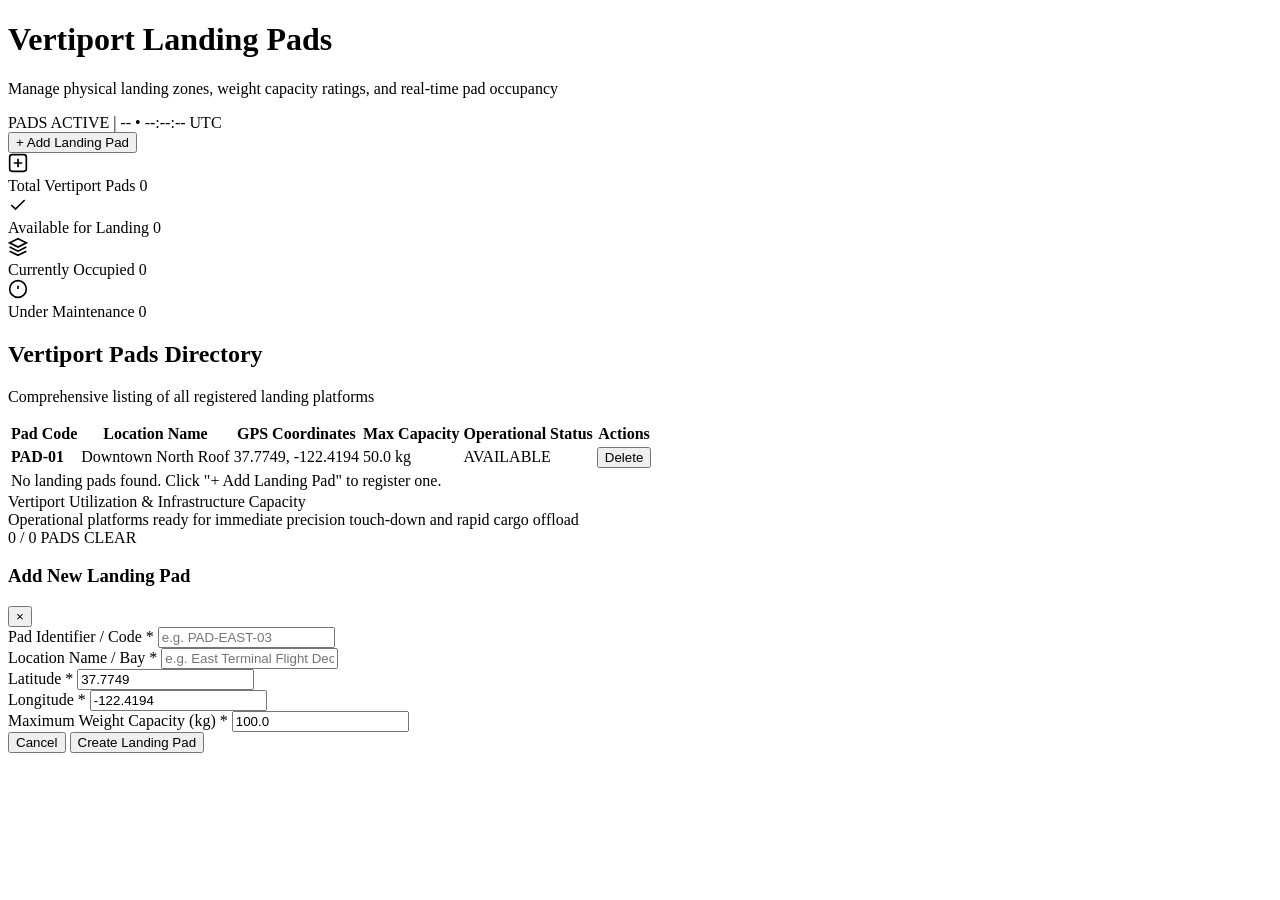
<file: src/main/resources/templates/landing-pads.html>
<!DOCTYPE html>
<html lang="en" xmlns:th="http://www.thymeleaf.org">
<head th:replace="~{fragments/layout :: head('Landing Pads Infrastructure')}"></head>
<body class="app-layout">
    <!-- Fixed Left Sidebar for Navigation -->
    <aside th:replace="~{fragments/layout :: sidebar('landing-pads')}"></aside>

    <!-- Main Content Area on the Right -->
    <main class="main-content">
        <!-- Top of Main Content Area -->
        <header class="page-topbar">
            <div class="topbar-left">
                <h1 class="page-title">Vertiport Landing Pads</h1>
                <p class="page-subtitle">Manage physical landing zones, weight capacity ratings, and real-time pad occupancy</p>
            </div>
            <div class="topbar-right">
                <div class="system-context-info">
                    <span class="context-pill"><span class="status-dot"></span> PADS ACTIVE</span>
                    <span class="context-divider">|</span>
                    <span class="context-date" id="live-date">--</span>
                    <span class="context-divider">&bull;</span>
                    <span class="context-clock font-mono" id="live-clock">--:--:-- UTC</span>
                </div>
                <div class="header-actions">
                    <button class="btn btn-primary" onclick="openModal('add-pad-modal')">+ Add Landing Pad</button>
                </div>
            </div>
        </header>

        <!-- Metric Summary Cards -->
        <section class="metrics-row" aria-label="Landing Pad Metrics">
            <div class="metric-card">
                <div class="metric-icon violet">
                    <svg width="20" height="20" viewBox="0 0 24 24" fill="none" stroke="currentColor" stroke-width="2"><rect x="2" y="2" width="20" height="20" rx="3"/><path d="M7 12h10M12 7v10"/></svg>
                </div>
                <div class="metric-info">
                    <span class="metric-title">Total Vertiport Pads</span>
                    <span class="metric-value font-mono" th:text="${totalPads}">0</span>
                </div>
            </div>

            <div class="metric-card">
                <div class="metric-icon emerald">
                    <svg width="20" height="20" viewBox="0 0 24 24" fill="none" stroke="currentColor" stroke-width="2"><polyline points="20 6 9 17 4 12"/></svg>
                </div>
                <div class="metric-info">
                    <span class="metric-title">Available for Landing</span>
                    <span class="metric-value font-mono" th:text="${availableCount}">0</span>
                </div>
            </div>

            <div class="metric-card">
                <div class="metric-icon amber">
                    <svg width="20" height="20" viewBox="0 0 24 24" fill="none" stroke="currentColor" stroke-width="2"><polygon points="12 2 2 7 12 12 22 7 12 2"/><polyline points="2 17 12 22 22 17"/><polyline points="2 12 12 17 22 12"/></svg>
                </div>
                <div class="metric-info">
                    <span class="metric-title">Currently Occupied</span>
                    <span class="metric-value font-mono" th:text="${occupiedCount}">0</span>
                </div>
            </div>

            <div class="metric-card">
                <div class="metric-icon rose">
                    <svg width="20" height="20" viewBox="0 0 24 24" fill="none" stroke="currentColor" stroke-width="2"><circle cx="12" cy="12" r="10"/><line x1="12" y1="8" x2="12" y2="12"/><line x1="12" y1="16" x2="12.01" y2="16"/></svg>
                </div>
                <div class="metric-info">
                    <span class="metric-title">Under Maintenance</span>
                    <span class="metric-value font-mono" th:text="${maintenanceCount}">0</span>
                </div>
            </div>
        </section>

        <!-- Landing Pads Table Panel -->
        <section class="panel">
            <div class="panel-header">
                <div>
                    <h2>Vertiport Pads Directory</h2>
                    <p class="panel-subtitle">Comprehensive listing of all registered landing platforms</p>
                </div>
            </div>
            <div class="table-responsive">
                <table class="data-table">
                    <thead>
                        <tr>
                            <th>Pad Code</th>
                            <th>Location Name</th>
                            <th>GPS Coordinates</th>
                            <th class="text-right">Max Capacity</th>
                            <th>Operational Status</th>
                            <th class="text-right">Actions</th>
                        </tr>
                    </thead>
                    <tbody>
                        <tr th:each="pad : ${landingPads}" th:id="'pad-row-' + ${pad.id}">
                            <td><strong class="code-badge font-mono" th:text="${pad.padCode}">PAD-01</strong></td>
                            <td th:text="${pad.locationName}">Downtown North Roof</td>
                            <td class="font-mono text-muted" th:text="${pad.latitude} + ', ' + ${pad.longitude}">37.7749, -122.4194</td>
                            <td class="text-right font-mono"><span class="capacity-tag" th:text="${pad.maxWeightCapacity} + ' kg'">50.0 kg</span></td>
                            <td>
                                <span class="badge" 
                                      th:classappend="${pad.status == 'AVAILABLE'} ? 'badge-available' : (${pad.status == 'OCCUPIED'} ? 'badge-occupied' : 'badge-maintenance')"
                                      th:text="${pad.status}">AVAILABLE</span>
                            </td>
                            <td class="text-right">
                                <button class="btn btn-secondary btn-sm" th:onclick="'deletePad(' + ${pad.id} + ')'" title="Delete landing pad">Delete</button>
                            </td>
                        </tr>
                        <tr th:if="${#lists.isEmpty(landingPads)}">
                            <td colspan="6" class="empty-state">No landing pads found. Click "+ Add Landing Pad" to register one.</td>
                        </tr>
                    </tbody>
                </table>
            </div>

            <!-- Summary Highlight Bar -->
            <div class="summary-highlight-bar">
                <div>
                    <div class="summary-title">Vertiport Utilization &amp; Infrastructure Capacity</div>
                    <div class="summary-subtitle">Operational platforms ready for immediate precision touch-down and rapid cargo offload</div>
                </div>
                <div class="summary-value font-mono">
                    <span th:text="${availableCount}">0</span> / <span th:text="${totalPads}">0</span> PADS CLEAR
                </div>
            </div>
        </section>

        <!-- Footer -->
        <footer th:replace="~{fragments/layout :: footer}"></footer>
    </main>

    <!-- Add Landing Pad Modal -->
    <div class="modal-overlay" id="add-pad-modal">
        <div class="modal-card">
            <div class="modal-header">
                <h3>Add New Landing Pad</h3>
                <button class="modal-close" onclick="closeModal('add-pad-modal')">&times;</button>
            </div>
            <form id="add-pad-form" onsubmit="handleAddPad(event)">
                <div class="form-group">
                    <label for="padCode">Pad Identifier / Code <span class="required">*</span></label>
                    <input type="text" id="padCode" required placeholder="e.g. PAD-EAST-03" class="form-control">
                </div>
                <div class="form-group">
                    <label for="locationName">Location Name / Bay <span class="required">*</span></label>
                    <input type="text" id="locationName" required placeholder="e.g. East Terminal Flight Deck" class="form-control">
                </div>
                <div class="form-row">
                    <div class="form-group">
                        <label for="latitude">Latitude <span class="required">*</span></label>
                        <input type="number" step="0.0001" id="latitude" value="37.7749" required class="form-control">
                    </div>
                    <div class="form-group">
                        <label for="longitude">Longitude <span class="required">*</span></label>
                        <input type="number" step="0.0001" id="longitude" value="-122.4194" required class="form-control">
                    </div>
                </div>
                <div class="form-group">
                    <label for="maxWeightCapacity">Maximum Weight Capacity (kg) <span class="required">*</span></label>
                    <input type="number" step="0.1" id="maxWeightCapacity" value="100.0" required class="form-control">
                </div>
                <div class="modal-actions">
                    <button type="button" class="btn btn-secondary" onclick="closeModal('add-pad-modal')">Cancel</button>
                    <button type="submit" class="btn btn-primary">Create Landing Pad</button>
                </div>
            </form>
        </div>
    </div>

    <!-- Scripts -->
    <div th:replace="~{fragments/layout :: scripts}"></div>
</body>
</html>
</file>
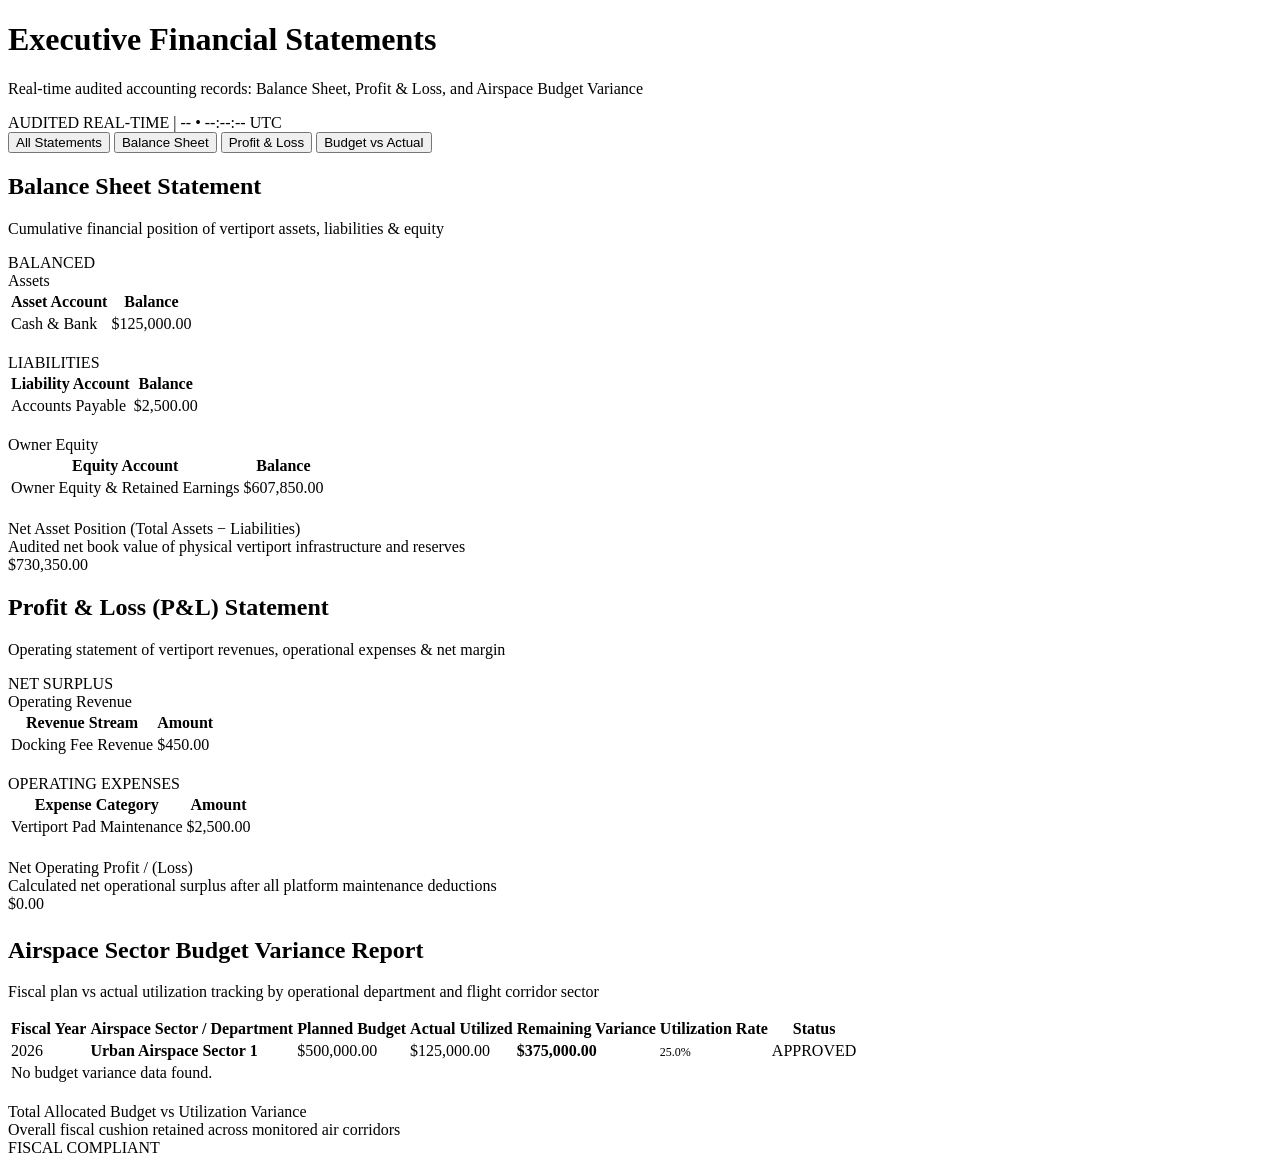
<file: src/main/resources/templates/reports.html>
<!DOCTYPE html>
<html lang="en" xmlns:th="http://www.thymeleaf.org">
<head th:replace="~{fragments/layout :: head('Financial Statements &amp; Reports')}"></head>
<body class="app-layout">
    <!-- Fixed Left Sidebar for Navigation -->
    <aside th:replace="~{fragments/layout :: sidebar('reports')}"></aside>

    <!-- Main Content Area on the Right -->
    <main class="main-content">
        <!-- Top of Main Content Area -->
        <header class="page-topbar">
            <div class="topbar-left">
                <h1 class="page-title">Executive Financial Statements</h1>
                <p class="page-subtitle">Real-time audited accounting records: Balance Sheet, Profit &amp; Loss, and Airspace Budget Variance</p>
            </div>
            <div class="topbar-right">
                <div class="system-context-info">
                    <span class="context-pill"><span class="status-dot"></span> AUDITED REAL-TIME</span>
                    <span class="context-divider">|</span>
                    <span class="context-date" id="live-date">--</span>
                    <span class="context-divider">&bull;</span>
                    <span class="context-clock font-mono" id="live-clock">--:--:-- UTC</span>
                </div>
            </div>
        </header>

        <!-- Underline-Style View Switcher Tabs -->
        <div class="sub-tabs underline-tabs" role="tablist">
            <button class="sub-tab-btn report-tab-btn active" onclick="switchReportTab('all')">All Statements</button>
            <button class="sub-tab-btn report-tab-btn" onclick="switchReportTab('balance')">Balance Sheet</button>
            <button class="sub-tab-btn report-tab-btn" onclick="switchReportTab('pnl')">Profit &amp; Loss</button>
            <button class="sub-tab-btn report-tab-btn" onclick="switchReportTab('budget')">Budget vs Actual</button>
        </div>

        <!-- 2-Column Split: Balance Sheet & Profit & Loss Statements -->
        <div class="reports-grid">
            <!-- 1. Balance Sheet Statement Card -->
            <section class="panel" id="report-balance-sheet">
                <div class="panel-header">
                    <div>
                        <h2>Balance Sheet Statement</h2>
                        <p class="panel-subtitle">Cumulative financial position of vertiport assets, liabilities &amp; equity</p>
                    </div>
                    <div>
                        <span class="badge" 
                              th:classappend="${balanceSheet['balanced']} ? 'badge-active' : 'badge-danger'"
                              th:text="${balanceSheet['balanced'] ? 'BALANCED' : 'UNBALANCED'}">BALANCED</span>
                    </div>
                </div>

                <div class="statement-card-inner">
                    <!-- Assets Subsection -->
                    <div class="statement-section">
                        <div class="statement-heading">Assets</div>
                        <table class="statement-table">
                            <thead>
                                <tr>
                                    <th>Asset Account</th>
                                    <th class="text-right">Balance</th>
                                </tr>
                            </thead>
                            <tbody>
                                <tr th:each="item : ${balanceSheet['assets']}" 
                                    th:classappend="${item.key == 'Total Assets'} ? 'statement-total-row' : ''">
                                    <td th:text="${item.key}">Cash &amp; Bank</td>
                                    <td class="text-right font-mono" 
                                        th:classappend="${item.key == 'Total Assets'} ? 'text-emerald' : ''"
                                        th:text="'$' + ${#numbers.formatDecimal(item.value, 1, 'COMMA', 2, 'POINT')}">$125,000.00</td>
                                </tr>
                            </tbody>
                        </table>
                    </div>

                    <!-- Liabilities Subsection (with Muted Amber/Olive Secondary Accent Header) -->
                    <div class="statement-section" style="margin-top: 18px;">
                        <div class="section-label-amber">LIABILITIES</div>
                        <table class="statement-table">
                            <thead>
                                <tr>
                                    <th>Liability Account</th>
                                    <th class="text-right">Balance</th>
                                </tr>
                            </thead>
                            <tbody>
                                <tr th:each="item : ${balanceSheet['liabilities']}" 
                                    th:classappend="${item.key == 'Total Liabilities'} ? 'statement-total-row' : ''">
                                    <td th:text="${item.key}">Accounts Payable</td>
                                    <td class="text-right font-mono" 
                                        th:classappend="${item.key == 'Total Liabilities'} ? 'text-rose' : ''"
                                        th:text="'$' + ${#numbers.formatDecimal(item.value, 1, 'COMMA', 2, 'POINT')}">$2,500.00</td>
                                </tr>
                            </tbody>
                        </table>
                    </div>

                    <!-- Equity Subsection -->
                    <div class="statement-section" style="margin-top: 18px;">
                        <div class="statement-heading">Owner Equity</div>
                        <table class="statement-table">
                            <thead>
                                <tr>
                                    <th>Equity Account</th>
                                    <th class="text-right">Balance</th>
                                </tr>
                            </thead>
                            <tbody>
                                <tr th:each="item : ${balanceSheet['equity']}" 
                                    th:classappend="${item.key == 'Total Equity'} ? 'statement-total-row' : ''">
                                    <td th:text="${item.key}">Owner Equity &amp; Retained Earnings</td>
                                    <td class="text-right font-mono" 
                                        th:classappend="${item.key == 'Total Equity'} ? 'text-emerald' : ''"
                                        th:text="'$' + ${#numbers.formatDecimal(item.value, 1, 'COMMA', 2, 'POINT')}">$607,850.00</td>
                                </tr>
                            </tbody>
                        </table>
                    </div>

                    <!-- Summary Highlight Bar: Net Asset Position -->
                    <div class="summary-highlight-bar" style="margin-top: 20px;">
                        <div>
                            <div class="summary-title">Net Asset Position (Total Assets &minus; Liabilities)</div>
                            <div class="summary-subtitle">Audited net book value of physical vertiport infrastructure and reserves</div>
                        </div>
                        <div class="summary-value font-mono text-emerald"
                             th:text="'$' + ${#numbers.formatDecimal((balanceSheet['assets']['Total Assets'] != null ? balanceSheet['assets']['Total Assets'] : 0) - (balanceSheet['liabilities']['Total Liabilities'] != null ? balanceSheet['liabilities']['Total Liabilities'] : 0), 1, 'COMMA', 2, 'POINT')}">
                            $730,350.00
                        </div>
                    </div>
                </div>
            </section>

            <!-- 2. Profit & Loss Statement Card -->
            <section class="panel" id="report-profit-loss">
                <div class="panel-header">
                    <div>
                        <h2>Profit &amp; Loss (P&amp;L) Statement</h2>
                        <p class="panel-subtitle">Operating statement of vertiport revenues, operational expenses &amp; net margin</p>
                    </div>
                    <div>
                        <span class="badge" 
                              th:classappend="${profitAndLoss['netProfitOrLoss'] >= 0} ? 'badge-active' : 'badge-danger'"
                              th:text="${profitAndLoss['netProfitOrLoss'] >= 0 ? 'NET SURPLUS' : 'NET DEFICIT'}">NET SURPLUS</span>
                    </div>
                </div>

                <div class="statement-card-inner">
                    <!-- Operating Revenue -->
                    <div class="statement-section">
                        <div class="statement-heading">Operating Revenue</div>
                        <table class="statement-table">
                            <thead>
                                <tr>
                                    <th>Revenue Stream</th>
                                    <th class="text-right">Amount</th>
                                </tr>
                            </thead>
                            <tbody>
                                <tr th:each="item : ${profitAndLoss['revenue']}" 
                                    th:classappend="${item.key == 'Total Revenue'} ? 'statement-total-row' : ''">
                                    <td th:text="${item.key}">Docking Fee Revenue</td>
                                    <td class="text-right font-mono" 
                                        th:classappend="${item.key == 'Total Revenue'} ? 'text-emerald' : ''"
                                        th:text="'$' + ${#numbers.formatDecimal(item.value, 1, 'COMMA', 2, 'POINT')}">$450.00</td>
                                </tr>
                            </tbody>
                        </table>
                    </div>

                    <!-- Operating Expenses (Secondary Accent Label) -->
                    <div class="statement-section" style="margin-top: 18px;">
                        <div class="section-label-amber">OPERATING EXPENSES</div>
                        <table class="statement-table">
                            <thead>
                                <tr>
                                    <th>Expense Category</th>
                                    <th class="text-right">Amount</th>
                                </tr>
                            </thead>
                            <tbody>
                                <tr th:each="item : ${profitAndLoss['expenses']}" 
                                    th:classappend="${item.key == 'Total Expenses'} ? 'statement-total-row' : ''">
                                    <td th:text="${item.key}">Vertiport Pad Maintenance</td>
                                    <td class="text-right font-mono" 
                                        th:classappend="${item.key == 'Total Expenses'} ? 'text-rose' : ''"
                                        th:text="'$' + ${#numbers.formatDecimal(item.value, 1, 'COMMA', 2, 'POINT')}">$2,500.00</td>
                                </tr>
                            </tbody>
                        </table>
                    </div>

                    <!-- Summary Highlight Bar: Net Operating Margin -->
                    <div class="summary-highlight-bar" 
                         th:classappend="${profitAndLoss['netProfitOrLoss'] >= 0} ? '' : 'rose-accent'"
                         style="margin-top: 20px;">
                        <div>
                            <div class="summary-title">Net Operating Profit / (Loss)</div>
                            <div class="summary-subtitle">Calculated net operational surplus after all platform maintenance deductions</div>
                        </div>
                        <div class="summary-value font-mono" 
                             th:classappend="${profitAndLoss['netProfitOrLoss'] >= 0} ? 'text-emerald' : 'text-rose'"
                             th:text="'$' + ${#numbers.formatDecimal(profitAndLoss['netProfitOrLoss'], 1, 'COMMA', 2, 'POINT')}">
                            $0.00
                        </div>
                    </div>
                </div>
            </section>
        </div>

        <!-- 3. Airspace Sector Budget Variance Report -->
        <section class="panel" id="report-budget-variance" style="margin-top: 24px;">
            <div class="panel-header">
                <div>
                    <h2>Airspace Sector Budget Variance Report</h2>
                    <p class="panel-subtitle">Fiscal plan vs actual utilization tracking by operational department and flight corridor sector</p>
                </div>
            </div>
            <div class="table-responsive">
                <table class="data-table">
                    <thead>
                        <tr>
                            <th>Fiscal Year</th>
                            <th>Airspace Sector / Department</th>
                            <th class="text-right">Planned Budget</th>
                            <th class="text-right">Actual Utilized</th>
                            <th class="text-right">Remaining Variance</th>
                            <th>Utilization Rate</th>
                            <th>Status</th>
                        </tr>
                    </thead>
                    <tbody>
                        <tr th:each="b : ${budgetVariance}">
                            <td class="font-mono" th:text="${b['fiscalYear']}">2026</td>
                            <td><strong th:text="${b['budgetName']}">Urban Airspace Sector 1</strong></td>
                            <td class="text-right font-mono text-secondary" th:text="'$' + ${#numbers.formatDecimal(b['plannedAmount'], 1, 'COMMA', 2, 'POINT')}">$500,000.00</td>
                            <td class="text-right font-mono text-rose" th:text="'$' + ${#numbers.formatDecimal(b['actualAmount'], 1, 'COMMA', 2, 'POINT')}">$125,000.00</td>
                            <td class="text-right font-mono"><strong class="text-emerald" th:text="'$' + ${#numbers.formatDecimal(b['variance'], 1, 'COMMA', 2, 'POINT')}">$375,000.00</strong></td>
                            <td>
                                <div class="utilization-container">
                                    <div class="progress-bar-container">
                                        <div class="progress-bar-fill" 
                                             th:style="'width: ' + ${b['utilizationPercentage']} + '%;'"
                                             th:classappend="${b['utilizationPercentage'] > 85} ? 'progress-danger' : (${b['utilizationPercentage'] > 60} ? 'progress-warning' : 'progress-normal')"></div>
                                    </div>
                                    <span class="font-mono text-secondary" style="font-size: 12px;" th:text="${b['utilizationPercentage']} + '%'">25.0%</span>
                                </div>
                            </td>
                            <td>
                                <span class="badge" 
                                      th:classappend="${b['status'] == 'APPROVED'} ? 'badge-active' : (${b['status'] == 'EXCEEDED'} ? 'badge-danger' : 'badge-caution')"
                                      th:text="${b['status']}">APPROVED</span>
                            </td>
                        </tr>
                        <tr th:if="${#lists.isEmpty(budgetVariance)}">
                            <td colspan="7" class="empty-state">No budget variance data found.</td>
                        </tr>
                    </tbody>
                </table>
            </div>

            <!-- Summary Highlight Bar for Budget Variance -->
            <div class="summary-highlight-bar" style="margin-top: 18px;">
                <div>
                    <div class="summary-title">Total Allocated Budget vs Utilization Variance</div>
                    <div class="summary-subtitle">Overall fiscal cushion retained across monitored air corridors</div>
                </div>
                <div class="summary-value font-mono text-emerald">
                    FISCAL COMPLIANT
                </div>
            </div>
        </section>

        <!-- Footer -->
        <footer th:replace="~{fragments/layout :: footer}"></footer>
    </main>

    <!-- Scripts -->
    <div th:replace="~{fragments/layout :: scripts}"></div>
</body>
</html>
</file>
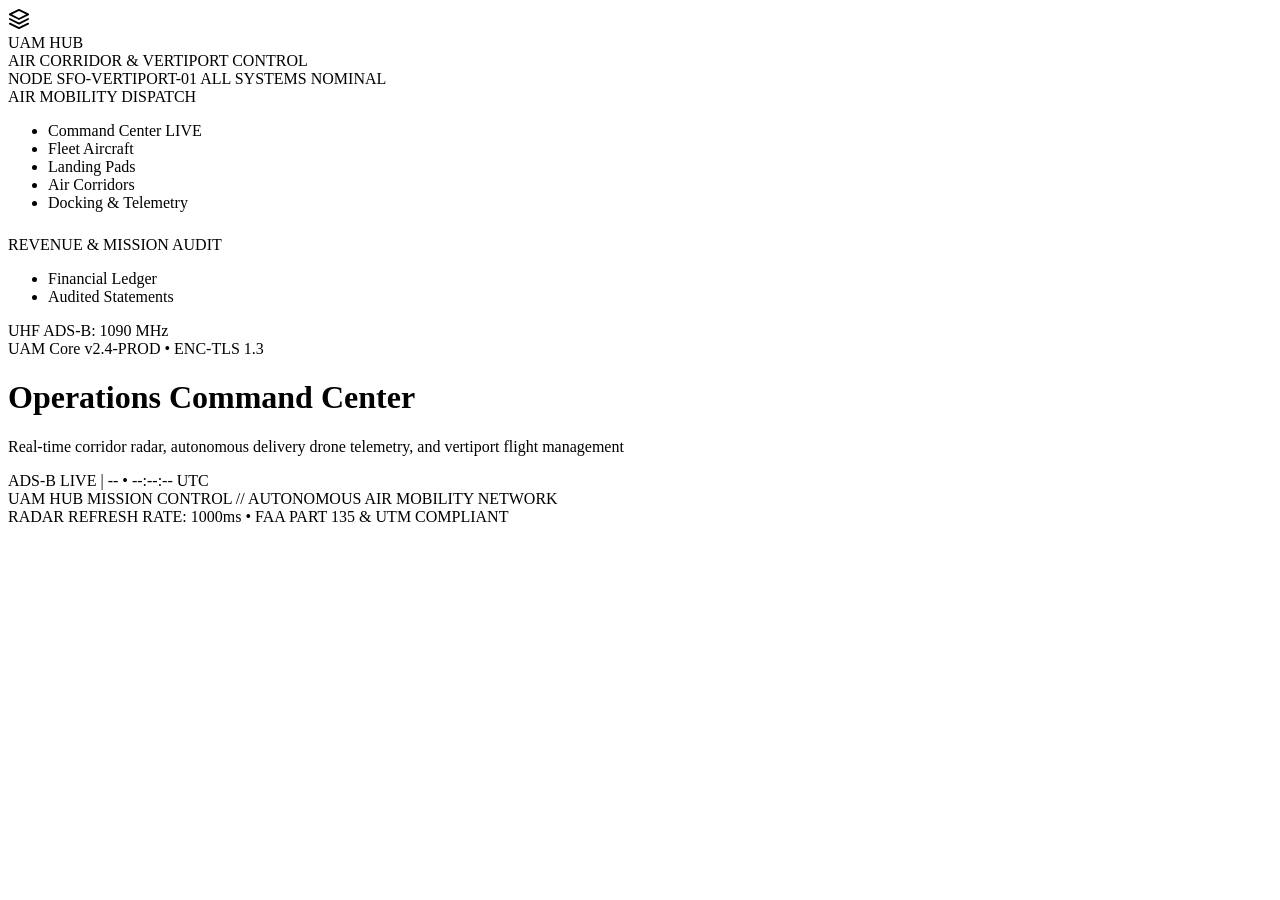
<file: src/main/resources/templates/fragments/layout.html>
<!DOCTYPE html>
<html lang="en" xmlns:th="http://www.thymeleaf.org">
<head th:fragment="head(title)">
    <meta charset="UTF-8">
    <meta name="viewport" content="width=device-width, initial-scale=1.0">
    <meta name="theme-color" content="#0B1E33">
    <meta name="description" content="Autonomous Delivery Drone Port & Air Corridor Tracking Hub. Mission-critical flight operations, real-time radar telemetry, and vertiport dispatch.">
    <meta name="author" content="UAM Hub Mission Control Team">
    <title th:text="${title} + ' // UAM Hub'">UAM Hub - Operations Console</title>
    <link rel="icon" type="image/svg+xml" th:href="@{/favicon.svg}">
    <link rel="preconnect" href="https://fonts.googleapis.com">
    <link rel="preconnect" href="https://fonts.gstatic.com" crossorigin>
    <link href="https://fonts.googleapis.com/css2?family=Inter:wght@400;500;600;700&family=JetBrains+Mono:wght@400;500;600;700&family=Space+Grotesk:wght@500;600;700&display=swap" rel="stylesheet">
    <link rel="stylesheet" th:href="@{/css/style.css}">
</head>
<body>

<!-- Mission Control Fixed Left Navigation Sidebar Fragment -->
<aside th:fragment="sidebar(activePage)" class="app-sidebar" id="app-sidebar">
    <!-- Brand & Radar Scope Emblem -->
    <div class="sidebar-header">
        <a th:href="@{/}" class="sidebar-brand">
            <div class="brand-radar-beacon">
                <span class="beacon-pulse"></span>
                <svg width="22" height="22" viewBox="0 0 24 24" fill="none" stroke="currentColor" stroke-width="2" stroke-linecap="round" stroke-linejoin="round">
                    <polygon points="12 2 2 7 12 12 22 7 12 2"/>
                    <polyline points="2 17 12 22 22 17"/>
                    <polyline points="2 12 12 17 22 12"/>
                </svg>
            </div>
            <div class="brand-details">
                <div class="brand-title">UAM <span class="brand-accent">HUB</span></div>
                <div class="brand-subtitle">AIR CORRIDOR &amp; VERTIPORT CONTROL</div>
            </div>
        </a>
    </div>

    <!-- Active Sensor / Node Badge -->
    <div class="sidebar-system-status">
        <span class="status-radar-ping"></span>
        <div class="status-content">
            <span class="status-node-id font-mono">NODE SFO-VERTIPORT-01</span>
            <span class="status-node-state">ALL SYSTEMS NOMINAL</span>
        </div>
    </div>

    <!-- Navigation Groups -->
    <div class="sidebar-nav-container">
        <div class="nav-section-label">AIR MOBILITY DISPATCH</div>
        <ul class="sidebar-nav">
            <li class="nav-item">
                <a th:href="@{/}" class="nav-link" th:classappend="${activePage == 'dashboard'} ? 'active' : ''">
                    <span class="nav-bullet"></span>
                    <span class="nav-text">Command Center</span>
                    <span class="nav-badge font-mono" th:if="${activePage == 'dashboard'}">LIVE</span>
                </a>
            </li>
            <li class="nav-item">
                <a th:href="@{/drones}" class="nav-link" th:classappend="${activePage == 'drones'} ? 'active' : ''">
                    <span class="nav-bullet"></span>
                    <span class="nav-text">Fleet Aircraft</span>
                </a>
            </li>
            <li class="nav-item">
                <a th:href="@{/landing-pads}" class="nav-link" th:classappend="${activePage == 'landing-pads'} ? 'active' : ''">
                    <span class="nav-bullet"></span>
                    <span class="nav-text">Landing Pads</span>
                </a>
            </li>
            <li class="nav-item">
                <a th:href="@{/airspace}" class="nav-link" th:classappend="${activePage == 'airspace'} ? 'active' : ''">
                    <span class="nav-bullet"></span>
                    <span class="nav-text">Air Corridors</span>
                </a>
            </li>
            <li class="nav-item">
                <a th:href="@{/docking}" class="nav-link" th:classappend="${activePage == 'docking'} ? 'active' : ''">
                    <span class="nav-bullet"></span>
                    <span class="nav-text">Docking &amp; Telemetry</span>
                </a>
            </li>
        </ul>

        <div class="nav-section-label" style="margin-top: 24px;">REVENUE &amp; MISSION AUDIT</div>
        <ul class="sidebar-nav">
            <li class="nav-item">
                <a th:href="@{/finance}" class="nav-link" th:classappend="${activePage == 'finance'} ? 'active' : ''">
                    <span class="nav-bullet"></span>
                    <span class="nav-text">Financial Ledger</span>
                </a>
            </li>
            <li class="nav-item">
                <a th:href="@{/reports}" class="nav-link" th:classappend="${activePage == 'reports'} ? 'active' : ''">
                    <span class="nav-bullet"></span>
                    <span class="nav-text">Audited Statements</span>
                </a>
            </li>
        </ul>
    </div>

    <!-- Sidebar Footer / Hardware Status -->
    <div class="sidebar-footer">
        <div class="telemetry-channel font-mono">
            <span class="channel-dot"></span>
            <span>UHF ADS-B: 1090 MHz</span>
        </div>
        <div class="telemetry-info">
            <span>UAM Core v2.4-PROD</span>
            <span class="telemetry-sep">&bull;</span>
            <span class="text-cyan">ENC-TLS 1.3</span>
        </div>
    </div>
</aside>

<!-- Backward-compatibility alias for navbar -->
<aside th:fragment="navbar(activePage)" th:replace="~{fragments/layout :: sidebar(${activePage})}"></aside>

<!-- Mission Control Top Bar Fragment -->
<header th:fragment="topbar(title, subtitle)" class="main-topbar">
    <div class="topbar-heading">
        <h1 class="page-title" th:text="${title}">Operations Command Center</h1>
        <p class="page-subtitle" th:if="${subtitle != null}" th:text="${subtitle}">Real-time corridor radar, autonomous delivery drone telemetry, and vertiport flight management</p>
    </div>
    <div class="topbar-context">
        <div class="telemetry-stream-pill">
            <span class="beacon-pulse-mini"></span>
            <span class="stream-label font-mono">ADS-B LIVE</span>
            <span class="stream-sep">|</span>
            <span class="stream-date font-mono" id="live-date">--</span>
            <span class="stream-sep">&bull;</span>
            <span class="stream-clock font-mono" id="live-clock">--:--:-- UTC</span>
        </div>
    </div>
</header>

<!-- Mission Control Footer Fragment -->
<footer th:fragment="footer" class="app-footer">
    <div class="footer-inner font-mono">
        <div class="footer-col">
            <span class="footer-dot-green"></span>
            <span>UAM HUB MISSION CONTROL // AUTONOMOUS AIR MOBILITY NETWORK</span>
        </div>
        <div class="footer-col">
            <span>RADAR REFRESH RATE: 1000ms</span>
            <span class="footer-sep">&bull;</span>
            <span>FAA PART 135 &amp; UTM COMPLIANT</span>
        </div>
    </div>
</footer>

<!-- Scripts Fragment -->
<div th:fragment="scripts">
    <script th:src="@{/js/app.js}"></script>
</div>

</body>
</html>
</file>
